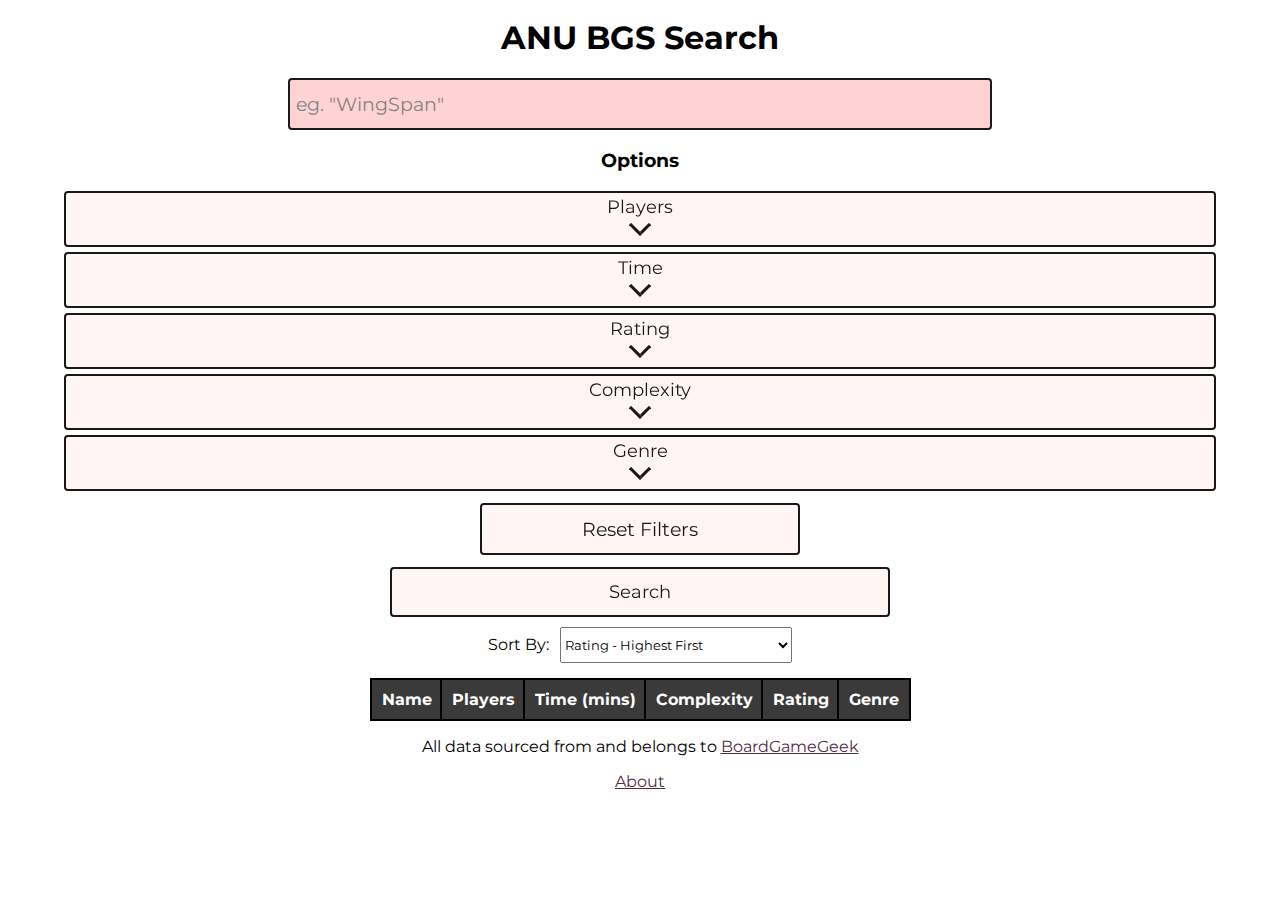
<file: Index.html>
<!DOCTYPE html>
<head>
    <title>ANU BGS Search</title>
    <link rel="icon" type="image/x-icon" href="https://getqpay.com/wp-content/uploads/2018/08/cropped-QPay_prpl-32x32.png">
    <link rel="stylesheet" href="styles.css">
    <link rel="preconnect" href="https://fonts.googleapis.com">
    <link rel="preconnect" href="https://fonts.gstatic.com" crossorigin>
    <link href="https://fonts.googleapis.com/css2?family=Montserrat:wght@500&display=swap" rel="stylesheet">
    <meta name="viewport" content="width=divice-width, initial-scale=1.0">
    <meta name="keywords" content="ANU BGS, ANU Board Games, ANU Board Games Society, ANU Board Games Search, ANU BGS Search, ANU Board Games Society Search">
    <meta name="description" content="Search ANU Board Games Society's collection of games. Filtering options for Player Count, Time, Ratings, Game Complexity and Genre">
    <meta name="author" content="ANU BGS">
</head>

<body onload="pageLoad()"> 
    <h1>ANU BGS Search</h1>
    <input type="text" id="BGname" alt = "Search Feild" placeholder="eg. &quot;WingSpan&quot;" autofocus class="searchBar" style="max-width: none;">
    <h3 style="text-align: center;">Options</h3>
    <div>
        <div class="experiment tabable" id="playExperiment" tabindex="0">
            <p class="eLabel">Players</p>
            <img class="chevron" src="ExpandIcon.svg" width="16px" height="16px">
        </div>
        <div class="insides" id="playerAccordian">
            <div class="fGrid">
                <label for="noPlayers" id="noPlayersLabel">Number of Players</label>
                <div id="noPlayersDiv">
                    <input type="number" class="tabable" tabindex = "-1" min="1" max="24" id="noPlayers" name = "noPlayers" autocomplete="off">
                </div>
                <label for ="minPlayers" class="prange" style="display: none;">Min Players</label>
                <div class="prange" style="display: none;">
                    <input type="number" class="tabable" tabindex = "-1" min="1" max="24" step="1" id ="minPlayers" name = "minPlayers" alt="Minimum Number of Players" autocomplete="off">
                </div>
                <label for ="maxPlayers" class="prange" style="display: none;">Max Players</label>
                <div class="prange" style="display: none;">
                    <input type="number"  class="tabable" tabindex = "-1" min="1" max="24" step="1" id ="maxPlayers" name = "maxPlayers" alt="Maximum Number of Players" autocomplete="off">
                </div>
                <label for="isPRange">Use Range</label>
                <div>
                    <input type="checkbox" class="tabable" tabindex = "-1" id="isPRange" name="isPRange" onchange="UsePlayerRangeUpdate()" autocomplete="off">
                </div>
                <label for="UsePollResults">Use People's Choice for Player Count</label>
                <div>
                    <input type="checkbox" class="tabable" tabindex = "-1" id="UsePollResults" name="UsePollResults" onchange="usePC()" autocomplete="off">
                </div>
            </div>
            <div class="experiment tabable pc" style="display:none; width: 80%;" id="PC" tabindex="-1">
                <p class="eLabel">People's Choice Details</p>
                <img class="chevron" src="ExpandIcon.svg" width="16px" height="16px">
            </div>
            <div class="insides pc" style="display:none;">
                <div class="helpbox" style="margin-top: 5px">
                    <div class="ttLabel tabable" tabindex = "-1">
                        What does this mean?
                    </div>
                    <div class="helpboxtext">
                        Users of BGG are asked to rate how fun it is to play a game with a certain number of people.<br>
                        They are classified as "Good", "Okay" or "Bad".
                    </div>
                </div><br>
                <div class="fGrid">
                    <label for="pcGood" id="pcGoodLabel">Min "Good" Percentage</label>
                    <div>
                        <input type="range" class= "tabable" tabindex = "-1" min="0" max="1" step="0.01" value="0.5" id="pcGood" onchange="pcGoodUpdate()" autocomplete="off">
                        <div class="helpbox">
                            <div class="ttLabel tabable" tabindex="-1">
                                ?
                            </div>
                            <div class="helpboxtext">
                                A game will only show up in the search results if at least this percentage of people rated it "Good" for selected player range
                            </div>
                        </div>
                    </div>
                    <label for="pcOkay" id="pcOkayLabel">Min "Good"/"Okay" Percentage</label>
                    <div>
                        <input type="range" class="tabable" tabindex = "-1" min="0" max="1" step="0.01" value="0.8" id="pcOkay" onchange="pcOkayUpdate()" autocomplete="off">
                        <div class="helpbox" style="display: inline-block;">
                            <div class="ttLabel tabable" tabindex="-1">
                                ?
                            </div>
                            <span class="helpboxtext">
                                A game will only show up in the search results if at least this percentage of people rated it either "Good" or "Okay" for selected player range
                            </span>
                        </div>
                    </div>
                    <label for="minPCVotes" id="minPCVotesLabelDiv">Min Number of Votes</label>
                    <div>
                        <input type="number" class="tabable" tabindex = "-1" id="minPCVotes" value="20" min="0" step="5" autocomplete="off">
                    </div>
                    <label for="manufacturerData">Use Producer Data in Case of Insufficient Votes</label>
                    <div>
                        <input type="checkbox" class="tabable" tabindex = "-1" id="manufacturerData" autocomplete="off">
                    </div>
                </div>
            </div>
        </div>
    </div>
    <div>
        <div class="experiment tabable" tabindex="0">
            <p class="eLabel">Time</p>
            <img class="chevron" src="ExpandIcon.svg" width="16px" height="16px">
        </div>
        <div class="insides">
            <div style="margin-top: 10px;">Measured in Minutes</div>
            <div class="fGrid">
                <label for="minPlayTime">Min Play Time</label>
                <div>
                    <input type = "number" class="tabable" tabindex="-1" min ="0" value = "0" step="5" max="10140" autocomplete="off" id="minPlayTime" name="minPlayTime">
                </div>
                <label for="maxPlayTime" id="maxPlayTimeLabel">Max Play Time</label>
                <div>
                    <input type = "number" min ="5" class="tabable" tabindex="-1" value = "120" step="5"max="10140" autocomplete="off" id="maxPlayTime" name="maxPlayTime">
                </div>
                <label for="useMax">No Max Time</label>
                <div>
                    <input type = "checkbox" id="useMax" class="tabable" tabindex="-1" name="useMax" checked autocomplete="off" onchange="useMaxUpdate()">
                </div>
            </div>
        </div>
    </div>
    <div>
        <div class="experiment tabable" tabindex="0">
            <p class="eLabel">Rating</p>
            <img class="chevron" src="ExpandIcon.svg" width="16px" height="16px">
        </div>
        <div class="insides">
            <div class="fGrid">
                <label for="minRating" id="minRatingLabel">Min Rating</label>
                <div>
                    <input type="range" class="tabable" tabindex="-1" min="1" max="10" step="0.05" value="1" name="minRating" id="minRating" autocomplete="off">
                </div>
                <label for="maxRating" id="maxRatingLabel">Max Rating</label>
                <div>
                    <input type="range"class="tabable" tabindex="-1" min="1" max="10" step="0.05" value="10" name="maxRating" id="maxRating" autocomplete="off">
                </div>
            </div>
        </div>
    </div>
    <div>
        <div class="experiment tabable" tabindex="0">
            <p class="eLabel">Complexity</p>
            <img class="chevron" src="ExpandIcon.svg" width="16px" height="16px">
        </div>
        <div class="insides">
            <div class="helpbox" style="display: inline-block; margin-top: 15px;">
                <div class="ttLabel tabable" tabindex="-1">
                    What Does this Mean?
                </div>
                <span class="helpboxtext" id="1k2">
                    Users of BGG are asked to rate the complexity (ease of understanding) from 1 to 5.<br>
                    1 is the simplest and 5 is most complex<br>
                </span>
            </div><br>
            <div class="fGrid">
                <label for="minComplexity" id="minComplexityLabel">Min Complexity</label>
                <div>
                    <input type="range" class="tabable" tabindex="-1" max="5" min="1" step="0.01" value="1" autocomplete="off" id="minComplexity" name="minComplexity">
                </div>
                <label for="maxComplexity" id ="maxComplexityLabel">Max Complexity</label>
                <div>
                    <input type="range" class="tabable" tabindex="-1" max="5" min="1" step="0.01" value="5" autocomplete="off" id="maxComplexity" name="maxComplexity">
                </div>
                <label for="minComplexityVotes">Min Votes</label>
                <div>
                    <input type="number" class="tabable" tabindex="-1" min="0" value ="20" step="5" autocomplete="off" id="minComplexityVotes" name="minComplexityVotes" onchange="forceNonZero()">
                </div>
            </div>

        </div>
    </div>
    <div>
        <div class="experiment tabable" tabindex="0">
            <p class="eLabel">Genre</p>
            <img class="chevron" src="ExpandIcon.svg" width="16px" height="16px">
        </div>
        <div class="insides">
            <div class="fGrid">
                <!--Party-->
                <label for="gP">Party</label>
                <div>
                    <input type="checkbox" class ="tabable" tabindex="-1" autocomplete="off" checked id="gP" name="gP" onchange="updateGenreCheckBoxes()">
                    <div class="helpbox" style="display: inline-block;">
                        <div class="ttLabel tabable" tabindex="-1">
                            ?
                        </div>
                        <span class="helpboxtext">
                            Lots of Player interaction, typically suitable for larger groups, few rules.<br>
                            eg. Warewolf
                        </span>
                    </div>
                </div>
                <!--Strategy-->
                <label for="gS">Strategy</label>
                <div>
                    <input type="checkbox" class ="tabable" tabindex="-1" autocomplete="off" checked id="gS" name="gS" onchange="updateGenreCheckBoxes()">
                    <div class="helpbox" style="display: inline-block;">
                        <div class="ttLabel tabable" tabindex="-1">
                            ?
                        </div>
                        <span class="helpboxtext">
                            Choices have significant effect on the outcome, planning is nessesary to win<br>
                            eg. Catan
                        </span>
                    </div>
                </div>
                <!--Abstract Strategy-->
                <label for="gAS">Abstract Strategy</label>
                <div>
                    <input type="checkbox" class ="tabable" tabindex="-1" autocomplete="off" checked id="gAS" name="gAS" onchange="updateGenreCheckBoxes()">
                    <div class="helpbox" style="display: inline-block;">
                        <div class="ttLabel tabable" tabindex="-1">
                            ?
                        </div>
                        <span class="helpboxtext">
                            No luck or hidden information involved (mostly)<br>
                            eg. Chess
                        </span>
                    </div>
                </div>
                <!--Thematic-->
                <label for="gT">Thematic</label>
                <div>
                    <input type="checkbox" class ="tabable" tabindex="-1" autocomplete="off" checked id="gT" name="gT" onchange="updateGenreCheckBoxes()">
                    <div class="helpbox" style="display: inline-block;">
                        <div class="ttLabel tabable" tabindex="-1">
                            ?
                        </div>
                        <span class="helpboxtext">
                            Emphasis on story, setting, character or Theme<br>
                            eg. Mysterium
                        </span>
                    </div>
                </div>
                <!--Family-->
                <label for="gF">Family</label>
                <div>
                    <input type="checkbox" class ="tabable" tabindex="-1" autocomplete="off" checked id="gF" name="gF" onchange="updateGenreCheckBoxes()">
                    <div class="helpbox" style="display: inline-block;">
                        <div class="ttLabel tabable" tabindex="-1">
                            ?
                        </div>
                        <span class="helpboxtext">
                            Suitable for both kids and adults<br>
                            eg. Carcassone
                        </span>
                    </div>
                </div>
                <!--Childrens-->
                <label for="gKids">Children</label>
                <div>
                    <input type="checkbox" class ="tabable" tabindex="-1" autocomplete="off" checked id="gKids" name="gKids" onchange="updateGenreCheckBoxes()">
                    <div class="helpbox" style="display: inline-block;">
                        <div class="ttLabel tabable" tabindex="-1">
                            ?
                        </div>
                        <span class="helpboxtext">
                            For children<br>
                            eg. Connect Four
                        </span>
                    </div>
                </div>
                <!--Customisable-->
                <label for="gC">Customisable</label>
                <div>
                    <input type="checkbox" class ="tabable" tabindex="-1" autocomplete="off" checked id="gC" name="gC" onchange="updateGenreCheckBoxes()">
                    <div class="helpbox" style="display: inline-block;">
                        <div class="ttLabel tabable" tabindex="-1">
                            ?
                        </div>
                        <span class="helpboxtext">
                            Build your own Deck, Fleet, Army ect.<br>
                            eg. Magic: The Gathering
                        </span>
                    </div>
                </div>
                <!--Wargames-->
                <label for="gW">Wargames</label>
                <div>
                    <input type="checkbox" class ="tabable" tabindex="-1" autocomplete="off" checked id="gW" name="gW" onchange="updateGenreCheckBoxes()">
                    <div class="helpbox" style="display: inline-block;">
                        <div class="ttLabel tabable" tabindex="-1">
                            ?
                        </div>
                        <span class="helpboxtext">
                            Games that aim to simulate warfare, often involving minatures<br>
                            eg. Risk
                        </span>
                    </div>
                </div>
            </div>
            <div style="text-align: center">
                <div class="allOfAbove">
                    <!---All of the Above-->
                    <label for="gAll">All of the Above</label>
                    <input type="checkbox" class ="tabable" tabindex="-1" autocomplete="off" checked id="gAll" name="gAll" onchange="updateAllofAbove()">
                </div>
            </div>
        </div>
    </div>
    <button alt="Reset All Filters" onclick="resetFilters()" id="reset">Reset Filters</button>
    <button type = "button" alt="Search Button" id="Search" onclick="search()">Search</button>
    <div style="text-align: center; margin-top: 10px;">
        <label for="sortBy">Sort By: </label>
        <select name="sortBy" id = "sortBy">
            <option value = "RatingHF">Rating - Highest First</option>
            <option value = "RatingLF">Rating - Lowest First</option>
            <option value = "TimeHF">Time - Longest First</option>
            <option value = "TimeLF">Time - Shortest First</option>
            <option value = "ComplexLF">Complexity - Simplest First</option>
            <option value = "ComplexHF">Complexity - Most Complex First</option>
            <option value = "Relevance">Most Relevent</option>
            <option value = "Random">Random</option>
        </select>
    </div>
    <div id="resultsWrap" role="region">
        <table id="Results">
            <tr id="ResultsHead">
                <th>Name</th>
                <th>Players</th>
                <th>Time (mins)</th>
                <th>Complexity</th>
                <th>Rating</th>
                <th>Genre</th>
            </tr>
        </table>
    </div>
    <div id="noResults" style="display: none; text-align: center;">
        <h2>Your search did not match any borad games</h2>
        <p>Try broadening your search criteria</p>
    </div>
    <div style="text-align: center;">
        <p>All data sourced from and belongs to <a href="https://boardgamegeek.com/">BoardGameGeek</a></p>
        <a href="About.html">About</a>
    </div>

    <script>
        const data = [];
        async function showAll(){
            const requestURL = "http://localhost:8000/BGdata.json";
            const request = new Request(requestURL);

            const response = await fetch(request);
            const tData = await response.json();

            for (var i = 0; i < tData.length; i ++){
                data.push(tData[i]);
            }
            search()
        }

        function alterTabable(element,capable){
            if (element.classList.contains("tabable")){
                element.tabIndex = capable ? "0" : "-1";
            }
            if (!element.classList.contains("insides") || element.classList.contains("open")){
                for (var i = 0; i < element.children.length; i++){
                    alterTabable(element.children[i],capable)
                }
            }
        }

        function extendDropDown(element){
            element.classList.toggle("open");
            const opening = element.classList.contains("open");
            let children = element.parentElement.children;
            for (var j = 0; j <children.length; j++){
                if (children[j].classList.contains("insides")){

                    if (!opening && (!children[j].classList.contains("experiment") || children[j].parentElement.classList.contains("experiment"))){
                        alterTabable(children[j],opening)
                    }

                    if (!children[j].parentElement.classList.contains("insides")){
                        children[j].classList.add("trans")
                    }

                    if (opening){
                        children[j].classList.add("open")
                        children[j].style.maxHeight = children[j].scrollHeight +"px";
                    } else {
                        children[j].style.overflow = "hidden"
                        children[j].classList.remove("open")
                    }

                    if (element.parentElement.classList.contains("insides")){
                        if (opening) {
                            element.parentElement.style.maxHeight = element.parentElement.scrollHeight +"px";
                        } else {
                            children[j].classList.add("trans")
                            children[j].style.maxHeight = "0px"
                            children[j].addEventListener("transitionend", removeTrans)
                        }
                    }else{
                        children[j].classList.add("trans")
                        if (!opening){
                            children[j].style.maxHeight = "0px"
                        }
                    }
                }
                if (opening){
                    alterTabable(children[j],opening)
                }
            }
        }

        function removeTrans(){
            this.classList.remove("trans")
            this.parentElement.style.maxHeight = this.parentElement.scrollHeight + "px";
        }

        function updateLabels(root){
            document.getElementById("min"+root+"Label").innerHTML = "Min " + root + " " +  neatenNumber(Number(document.getElementById("min"+root).value),2)
            document.getElementById("max"+root+"Label").innerHTML = "Max " + root + " " + neatenNumber(Number(document.getElementById("max"+root).value),2)
        }

        function pageLoad(){
            window.alert("This page conatins links to BoardGameGeek.com which requires users to be over 16 years of age at time of publication, see https://boardgamegeek.com/terms for more details and up-to-date information")
            updateLabels("Rating")
            updateLabels("Complexity")
            useMaxUpdate()
            pcLabels()
            showAll()


            const minRoots = ["Players", "Complexity", "PlayTime", "Rating"]
            for (var i = 0; i <minRoots.length; i ++){
                const root = minRoots[i];
                const minName = "min"+root;
                const maxName = "max"+root;
                const isRange = document.getElementById(maxName).type == "range";
                const minDifference = minRoots[i] == "Players" ? 0 : Number(document.getElementById(minName).step)
                document.getElementById(minName).addEventListener("change", () => {
                    if (Number(document.getElementById(minName).value) >= Number(document.getElementById(maxName).value) && (root != "PlayTime" || !document.getElementById("useMax").checked)){
                        document.getElementById(maxName).value = Math.min(Number(document.getElementById(minName).value)+minDifference,Number(document.getElementById(minName).max))
                    }
                    if (isRange){
                        updateLabels(root)
                    }
                })
                document.getElementById(maxName).addEventListener("change", () => {
                    if (Number(document.getElementById(minName).value) >= Number(document.getElementById(maxName).value)){
                        document.getElementById(minName).value = Math.max(Number(document.getElementById(maxName).value)-minDifference,Number(document.getElementById(minName).min))
                    }
                    if (isRange){
                        updateLabels(root)
                    }
                })
            }

            var experiments = document.getElementsByClassName("experiment")
            for (var i =0; i < experiments.length; i++){
                experiments[i].addEventListener("click", function(e) {
                    extendDropDown(this);
                })
                experiments[i].addEventListener("keydown",function(e){
                    if (e.key == " " || e.key =="Enter"){
                        extendDropDown(this);
                    }
                })
            }

            let toltips= document.getElementsByClassName("helpbox")
            for (var i =0;i<toltips.length;i++){
                const temptt = toltips[i]
                toltips[i].addEventListener("mousemove", (e) => {
                    for(var j =0; j< temptt.children.length; j++){
                        if (temptt.children[j].classList.contains("helpboxtext") && !temptt.children[j].classList.contains("tabF")){
                            temptt.children[j].style.top = (e.clientY-temptt.children[j].clientHeight-15)+"px"
                            temptt.children[j].style.left = (e.clientX-temptt.children[j].clientWidth/2)+"px"
                        }
                    }
                    
                })

                for (var n = 0; n < toltips[i].children.length; n ++){
                    if (toltips[i].children[n].classList.contains("ttLabel")){
                        toltips[i].children[n].addEventListener("mouseenter", () =>{
                            for (var j = 0; j <temptt.children.length; j++){
                                if (temptt.children[j].classList.contains("helpboxtext") && !temptt.children[j].classList.contains("tabF")){
                                    temptt.children[j].classList.add("show")
                                    temptt.children[j].classList.add("mouseF")
                                }
                            }
                        })
                        toltips[i].children[n].addEventListener("mouseleave", () =>{
                            for (var j = 0; j <temptt.children.length; j++){
                                if (temptt.children[j].classList.contains("helpboxtext") && temptt.children[j].classList.contains("mouseF")){
                                    temptt.children[j].classList.remove("show")
                                    temptt.children[j].classList.remove("mouseF")
                                }
                            }
                        })
                        toltips[i].children[n].addEventListener("blur", () =>{
                            for (var j = 0; j <temptt.children.length; j++){
                                if (temptt.children[j].classList.contains("helpboxtext") && temptt.children[j].classList.contains("tabF")){
                                    temptt.children[j].classList.remove("show")
                                    temptt.children[j].classList.remove("tabF")
                                }
                            }
                        })
                        const temptttext = toltips[i].children[n]
                        toltips[i].children[n].addEventListener("focus", () =>{
                            let bb = temptttext.getBoundingClientRect()
                            for (var j = 0; j <temptt.children.length; j++){
                                if (temptt.children[j].classList.contains("helpboxtext") && !temptt.children[j].classList.contains("mouseF")){
                                    temptt.children[j].classList.add("show")
                                    temptt.children[j].classList.add("tabF")
                                    temptt.children[j].style.top = (bb.y+bb.height/2-15-temptt.children[j].clientHeight)+"px"
                                    temptt.children[j].style.left = (bb.x+bb.width/2-temptt.children[j].clientWidth/2)+"px"
                                }
                            }
                        })
                    }
                }
                
                
            }
            /*window.addEventListener("scroll", (event) => {
                document.getElementById("ResultsHead").style.transform = "translateY("+Math.max(-(document.getElementById("Results").getBoundingClientRect().y),0)+"px)"
            })*/

            //Make nested list
            var nodes = document.getElementsByClassName("nodeItem")

            for (var i = 0; i <nodes.length; i ++){
                nodes[i].addEventListener("click", function(e){
                    dropdown(this);
                })
                nodes[i].addEventListener("keydown", function(e){
                    if (e.key == " "){
                        dropdown(this)
                    }
                });
            }
        }

        function displayBG(bg){
            var result = "<tr>";
            // Name
            result += "<td class=\"nameC\"><a href=\"" + bg.url + "\" tabindex=\"1\">"+ bg.title+"</a></td>";
            // Players
            if (bg.minPC == bg.maxPC){
                result += "<td class=\"playersC\">" + bg.minPC + "</td>";
            }else {
                result += "<td class=\"playersC\">" + bg.minPC + " - " + bg.maxPC + "</td>";
            }
            // Time
            if (bg.minTime == bg.maxTime){
                result += "<td class=\"timeC\">" + bg.minTime + "</td>";
            }else{
                result += "<td class=\"timeC\">" + bg.minTime + " - " + bg.maxTime + "</td>";
            }
            // Complexity
            if (bg.nWeights < Number(document.getElementById("minComplexityVotes").value)){
                result += "<td class=\"na\">n.a.</td>";
            } else {
                result += "<td class=\"complexityC\">"+neatenNumber(bg.complexity,2)+"</td>"
            }
            // Rating
            if (bg.rating < 0){
                result += "<td class=\"na\">n.a.</td>";
            } else {
                result += "<td class=\"ratingC\">"+neatenNumber(bg.rating,2)+"</td>"
            }
            // Genre
            if (bg.genre.length == 0){
                result +="<td class=\"noGenre\">n.a.</td>"
            } else {
                result += "<td class=\"noGenre\">"
                for (var i = 0; i < bg.genre.length; i++){
                    result += bg.genre[i] + ((i == bg.genre.length-1)? "" : ", ");
                }
                result += "</td>"
            }
            document.getElementById("Results").innerHTML += result + "</tr>";
        }


        function search(){
            // Read search parameters
            const name = document.getElementById("BGname").value.toUpperCase();

            let playerFilter = false;
            const mPC = !document.getElementById("UsePollResults").checked;
            let maxP = -1;
            let minP = -1;
            if (document.getElementById("isPRange").checked && document.getElementById("maxPlayers").value!= 0){
                playerFilter = true;
                minP = Number(document.getElementById("minPlayers").value);
                maxP = Number(document.getElementById("maxPlayers").value);
            } else if (document.getElementById("noPlayers").value != ""){
                playerFilter = true;
                minP = Number(document.getElementById("noPlayers").value);
                maxP = minP;
            }
            
            let minVotes = Number(document.getElementById("minPCVotes").value);
            let minGood = Number(document.getElementById("pcGood").value);
            let minOkay = Number(document.getElementById("pcOkay").value);
            let scarce = document.getElementById("manufacturerData").checked;

            // Read complexity search parameters
            let minComp = Number(document.getElementById("minComplexity").value);
            let maxComp = Number(document.getElementById("maxComplexity").value);
            let minCompVotes = Number(document.getElementById("minComplexityVotes").value);

            // Time search parameters
            let minTime = Number(document.getElementById("minPlayTime").value);
            let maxTime = Number(document.getElementById("maxPlayTime").value);
            let useMaxTime = !document.getElementById("useMax").checked;

            // Rating search parameters
            let minRating = Number(document.getElementById("minRating").value);
            let maxRating = Number(document.getElementById("maxRating").value);

            // Genre search parameters
            let genres = []
            let ids = ["gAS","gC","gT","gF","gKids","gP","gS","gW"]
            const gNames = ["Abstract Strategy", "Customizable", "Thematic", "Family", "Children", "Party", "Strategy", "Wargames"]
            for (var i = 0; i < ids.length; i ++){
                if (document.getElementById(ids[i]).checked){
                    genres.push(gNames[i])
                }
            }

            // Reset results
            document.getElementById("Results").innerHTML = 
            `<tr>
                <th>Name</th>
                <th>Players</th>
                <th>Time (mins)</th>
                <th>Complexity</th>
                <th>Rating</th>
                <th>Genre</th>
            </tr>`;

            let resultCount = 0;
            let res = [];

            // Filter BGs
            for(var i = 0; i< data.length; i++){
                    // Name
                    if (name != "" && data[i].title.toUpperCase().indexOf(name) == -1){
                        continue;
                    }


                    // Player Range Filtering
                    if (playerFilter && (mPC || (data[i].nPC < minVotes && scarce))){
                        if (!(data[i].minPC <= minP && minP <= maxP && maxP <= data[i].maxPC)){
                            continue;
                        }
                    }else if (playerFilter && data[i].nPC < minVotes){
                        continue;
                    } else if (playerFilter){
                        let trigger = true;
                        let encountered = 0;
                        let aboveGood = 0;
                        let aboveOkay = 0;
                        let cutoff = 0;
                        for (var j = 0; j < data[i].recommendedPC.length; j++){
                            if (trigger && minP <= data[i].recommendedPC[j].count && data[i].recommendedPC[j].count<= maxP){
                                if (data[i].recommendedPC[j].andAbove){
                                    if (data[i].recommendedPC[j].count != maxP){
                                        encountered += maxP-data[i].recommendedPC[j].count;
                                        if (minGood > data[i].recommendedPC[j].good || minOkay > data[i].recommendedPC[j].okay){
                                            trigger=false;
                                        }
                                    }
                                }else{
                                    encountered ++;
                                    if (minGood > data[i].recommendedPC[j].good || minOkay > data[i].recommendedPC[j].okay){
                                        trigger=false;
                                    }
                                }
                            }

                            if (data[i].recommendedPC[j].andAbove){
                                aboveGood = data[i].recommendedPC[j].good;
                                aboveOkay = data[i].recommendedPC[j].okay;
                                cutoff = data[i].recommendedPC[j].count;
                            }
                        }
                        if (minP > cutoff && aboveGood > minGood && aboveOkay > minOkay){
                            encountered = (maxP-minP+1);
                        }
                        if (!trigger || encountered < (maxP-minP+1)){
                            continue;
                        }
                    }

                    // Complexity Filtering
                    if ((data[i].complexity < minComp || data[i].complexity > maxComp || data[i].nWeights < minCompVotes) && (minComp != 1 || maxComp != 5)){
                        continue;
                    }

                    // Time Filtering
                    if (data[i].minTime < minTime || (useMaxTime && data[i].maxTime > maxTime)){
                        continue;
                    }

                    // Rating Filtering
                    if ((minRating > data[i].rating || maxRating < data[i].rating) && (minRating != 1 || maxRating != 10)){
                        continue;
                    }

                    // Genre Filtering
                    if (!document.getElementById("gAll").checked){
                        if (genres.find(isIn,data[i].genre) == undefined){
                            continue;
                        }
                    }

                    res.push(data[i]);
                    resultCount ++;
            }

            //Sorting BGs
            if (document.getElementById("sortBy").value == "Relevance" && document.getElementById("BGname").value == ""){
                document.getElementById("sortBy").value = "RatingHF"
            }

            const sortCriteria = document.getElementById("sortBy").value;
            if (sortCriteria == "RatingHF" || sortCriteria == "RatingLF"){
                res.sort((a,b) => {
                    let flip = sortCriteria == "RatingLF" ? 1 : -1;
                    if (a.rating-b.rating == 0){
                        if (a.title < b.title){
                            return -1;
                        } else {
                            return 1;
                        }
                    } else {
                        return flip*(a.rating-b.rating)
                    }
                });
            } else if (sortCriteria == "TimeHF" || sortCriteria == "TimeLF"){
                res.sort((a,b) => {
                    let flip = sortCriteria == "TimeLF" ? 1 : -1;
                    const aTime = a.maxTime + a.minTime;
                    const bTime = b.maxTime + b.minTime;
                    if (aTime-bTime == 0){
                        if (a.title < b.title){
                            return -1;
                        } else {
                            return 1;
                        }
                    } else {
                        return flip*(aTime-bTime);
                    }
                });
            } else if (sortCriteria == "ComplexLF" || sortCriteria == "ComplexHF"){
                res.sort((a,b) => {
                    let flip = sortCriteria == "ComplexLF" ? 1 : -1;
                    if (a.nWeights < minCompVotes && b.nWeights >= minCompVotes){
                        return 1;
                    } else if (b.nWeights < minCompVotes && a.nWeights >= minCompVotes){
                        return -1;
                    }
                    if (a.complexity == 0 || b.complexity == 0){
                        return b.complexity-a.complexity
                    }
                    if (a.complexity-b.complexity == 0){
                        if (a.title < b.title){
                            return -1;
                        } else {
                            return 1;
                        }
                    } else {
                        return flip*(a.complexity-b.complexity)
                    }
                });
            } else if (sortCriteria == "Relevance"){
                res.sort((a,b) => {
                    if (name != ""){
                        const re = new RegExp(name, "gi");
                        const aIndex = a.title.search(re)
                        const bIndex = b.title.search(re)
                        if (aIndex == 0 && bIndex == 0){
                            return a.title.localeCompare(b.title)
                        } else if ( aIndex == 0 && bIndex != 0){
                            return -1;
                        } else if (bIndex == 0 && aIndex != 0){
                            return 1;
                        }

                        
                        const aEdges = edgeAdjacency(a.title,re);
                        const bEdges = edgeAdjacency(b.title,re);

                        if (aEdges[1] != bEdges[1]){
                            return bEdges[1]-aEdges[1];
                        }else if (aEdges[2] != bEdges[2]){
                            return bEdges[2]-aEdges[2];
                        }else if (aEdges[0] != bEdges[0]){
                            return bEdges[0]-aEdges[0];
                        } else if (aIndex != bIndex){
                            return aIndex-bIndex;
                        } else {
                            return a.title.localeCompare(b.title)
                        }
                    } else {
                        return a.title.localeCompare(b.title)
                    }
                })
            } else if (sortCriteria == "Random"){
                var temq = [];
                while (res.length > 0){
                    const n = Math.floor(Math.random()*res.length);
                    const temp = res[n];
                    res[n] = res[0];
                    res[0] = temp;
                    temq.push(res.shift())
                }
                res = temq;
            }

            for (var i = 0; i < res.length; i ++){
                displayBG(res[i]);
            }
            console.log(resultCount)
            if (resultCount == 0){
                document.getElementById("resultsWrap").style.display = "none";
                document.getElementById("noResults").style.display = "inline";
            }else {
                document.getElementById("noResults").style.display = "none";
                document.getElementById("resultsWrap").style.display = "";
            }
        }

        function isIn(value){
            return !(this.find(isEqual,value)==undefined);
        }
        function isEqual(value){
            return (this==value);
        }

        function edgeAdjacency(str, reg){
            result = [0,0,0]
            const matches = str.matchAll(reg);
            for (const match of matches){
                result[0] ++;
                if (match.index != 0){
                    if (str[match.index-1] == " " || str[match.index-1] == "-" || str[match.index-1] == ":"){
                        result[1] ++;
                    }
                }
                if (match.index + match[0].length < str.length){
                    if (str[match.index + match[0].length] == " " || str[match.index + match[0].length] == "-" || str[match.index + match[0].length] == ":"){
                        result[2] ++;
                    }
                }else if (match.index + match[0].length == str.length){
                    result[2] ++;
                }
            }
            return result
        }

        //=====================================================================
        //===============================   GUI   =============================
        //=====================================================================

        function resetFilters(){
            if (confirm("Reset All Search Filters?")){
                document.getElementById("BGname").value="";
                document.getElementById("noPlayers").value="";
                document.getElementById("minPlayers").value="";
                document.getElementById("maxPlayers").value="";
                document.getElementById("UsePollResults").checked=false;
                document.getElementById("pcGood").value = "0.5";
                document.getElementById("pcOkay").value = "0.75";
                document.getElementById("minPCVotes").value = "20";
                document.getElementById("manufacturerData").checked=true;
                document.getElementById("minComplexity").value=document.getElementById("minComplexity").min;
                document.getElementById("maxComplexity").value=document.getElementById("maxComplexity").max;
                document.getElementById("minComplexityVotes").value = "20";
                document.getElementById("minPlayTime").value="0";
                document.getElementById("maxPlayTime").value="";
                document.getElementById("useMax").checked=true;
                document.getElementById("minRating").value=document.getElementById("minRating").min;
                document.getElementById("maxRating").value=document.getElementById("maxRating").max

                updateLabels("Rating")
                updateLabels("Complexity")
                useMaxUpdate()
                usePC();

                let acc = document.getElementsByClassName("insides");
                for (var i = 0; i <acc.length; i ++){
                    acc[i].classList.remove("open")
                    acc[i].classList.remove("trans")
                    acc[i].style.maxHeight = "0px"
                }

                let xp = document.getElementsByClassName("experiment")
                for (var i = 0; i <xp.length; i ++){
                    xp[i].classList.remove("open")
                }

                document.getElementById("PC").style.display="none";

                const ids = ["gP","gS","gAS","gT","gF","gKids","gC","gW"]
                for (var i = 0; i < ids.length; i ++){
                    document.getElementById(ids[i]).checked = true;
                }
                document.getElementById("gAll").checked = true;
            }
        }


        // Takes number and number of decimal places (dp) and returns number formatted with trailing zeros
        function neatenNumber(number,dp){
            result = number.toString();
            dpos = result.search(/[^0-9]/);
            if (dpos == -1){
                result = result + "." + "0".repeat(dp)
            } else if (result.length-dpos <= dp){
                result = result + "0".repeat(Math.max(0,dp-(result.length-dpos)+1))
            } else {
                result = result.substr(0,dp+dpos+1);
            }
            return result
        }

        //================================================GUI Players=============================
        
        function UsePlayerRangeUpdate(){
            isChecked = document.getElementById("isPRange").checked;
            rSelectors = document.getElementsByClassName("prange");
            // Toggles visibility of "Min Playres" and "Max Players" feilds and labels
            for (var i = 0; i < rSelectors.length; i ++){
                rSelectors[i].style.display = isChecked ? "block":"none";
            }
            //Toggles visibility of "Number of players" Feild
            document.getElementById("noPlayersDiv").style.display = isChecked ? "none":"block";
            document.getElementById("noPlayersLabel").style.display = isChecked ? "none":"block";

            // Gives "Min Players" and "Max Players" feilds same value as selected in "Number of players" feild
            if(isChecked && document.getElementById("noPlayers").value.length != 0){
                document.getElementById("minPlayers").value = document.getElementById("noPlayers").value;
                document.getElementById("maxPlayers").value = document.getElementById("noPlayers").value;
            // Gives "Number of players" feild average of min and max options
            }else if (!isChecked && (document.getElementById("minPlayers").value.length != 0 || document.getElementById("maxPlayers").value.length != 0)){
                var min = document.getElementById("minPlayers").value == "" ? Number(document.getElementById("maxPlayers").value) : Number(document.getElementById("minPlayers").value);
                var max = document.getElementById("maxPlayers").value == "" ? Number(document.getElementById("minPlayers").value) : Number(document.getElementById("maxPlayers").value);
                var result = Math.round((max+min)/2)
                document.getElementById("minPlayers").value = result
                document.getElementById("maxPlayers").value = result
                document.getElementById("noPlayers").value = result
            }

            document.getElementById("playerAccordian").classList.remove("trans")
            console.log(document.getElementById("playerAccordian").classList)
            document.getElementById("playerAccordian").style.maxHeight = document.getElementById("playerAccordian").scrollHeight+"px"
        }

        //===================================GUI Peoples Choice=========================

        //Called when "Use People's Choice for Player Count" changed
        //Shows drop down menu with details
        function usePC(){
            let remove = document.getElementsByClassName("pc");
            document.getElementById("playerAccordian").classList.add("trans")
            if (document.getElementById("UsePollResults").checked){
                for (var i = 0; i < remove.length; i++){
                    remove[i].style.display = "";
                }
                document.getElementById("playerAccordian").style.maxHeight = document.getElementById("playerAccordian").scrollHeight + "px"
            } else {
                for (var i = 0; i < remove.length; i++){
                    remove[i].style.display = "none";
                }
                const tempMH = document.getElementById("playerAccordian").scrollHeight + "px"
                for (var i = 0; i < remove.length; i++){
                    remove[i].style.display = "";
                }
                document.getElementById("playerAccordian").style.maxHeight = tempMH;
                document.getElementById("playerAccordian").addEventListener("transitionend",removePC)
            }
        }

        function removePC(){
            if (!document.getElementById("UsePollResults").checked){
                let toBeRemoved = document.getElementsByClassName("pc");
                for (var i = 0; i < toBeRemoved.length; i++){
                    toBeRemoved[i].style.display = "none";
                }
            }
        }

        function pcGoodUpdate(){
            if (Number(document.getElementById("pcGood").value) > Number(document.getElementById("pcOkay").value)){
                document.getElementById("pcOkay").value = document.getElementById("pcGood").value;
            }
            pcLabels()
        }
        function pcOkayUpdate(){
            if (Number(document.getElementById("pcGood").value) > Number(document.getElementById("pcOkay").value)){
                document.getElementById("pcGood").value = document.getElementById("pcOkay").value;
            }
            pcLabels()
        }

        function pcLabels(){
            document.getElementById("pcGoodLabel").innerHTML = "Min \"Good\" Percentage: " + Math.round(Number(document.getElementById("pcGood").value)*100) + "%"
            document.getElementById("pcOkayLabel").innerHTML = "Min \"Good\"/\"Okay\" Percentage: " + Math.round(Number(document.getElementById("pcOkay").value)*100) + "%"
        }

        //===================================GUI Complexity=============================

        function forceNonZero(){
            if (Number(document.getElementById("minComplexityVotes").value) == 0){
                document.getElementById("minComplexityVotes").value = "1";
            }
        }
        //====================================GUI Time=============================

    
        // Called when the "No Max Time" checkbox is changed
        // Greys out Max time feild
        function useMaxUpdate(){
            document.getElementById("maxPlayTime").disabled = document.getElementById("useMax").checked;
            document.getElementById("maxPlayTimeLabel").className = document.getElementById("useMax").checked ? "disabled" : "";
            if (!document.getElementById("useMax").checked){
                if (document.getElementById("maxPlayTime").value == ""){
                    document.getElementById("maxPlayTime").value = Math.max(60,Number(document.getElementById("minPlayTime").value))
                }else if (Number(document.getElementById("minPlayTime").value) >= Number(document.getElementById("maxPlayTime").value)){
                    document.getElementById("maxPlayTime").value = Number(document.getElementById("minPlayTime").value)+5;
                }
            }
        }


        //===============================GUI Genre=============================

        function updateGenreCheckBoxes(){
            let result = true
            const ids = ["gP","gS","gAS","gT","gF","gKids","gC","gW"]
            for (var i = 0; i < ids.length; i ++){
                result = document.getElementById(ids[i]).checked && result
            }
            document.getElementById("gAll").checked = result
        }

        function updateAllofAbove(){
            const ids = ["gP","gS","gAS","gT","gF","gKids","gC","gW"]
            for (var i = 0; i < ids.length; i ++){
                document.getElementById(ids[i]).checked = document.getElementById("gAll").checked
            }
        }

        
    </script>
</body>
</file>
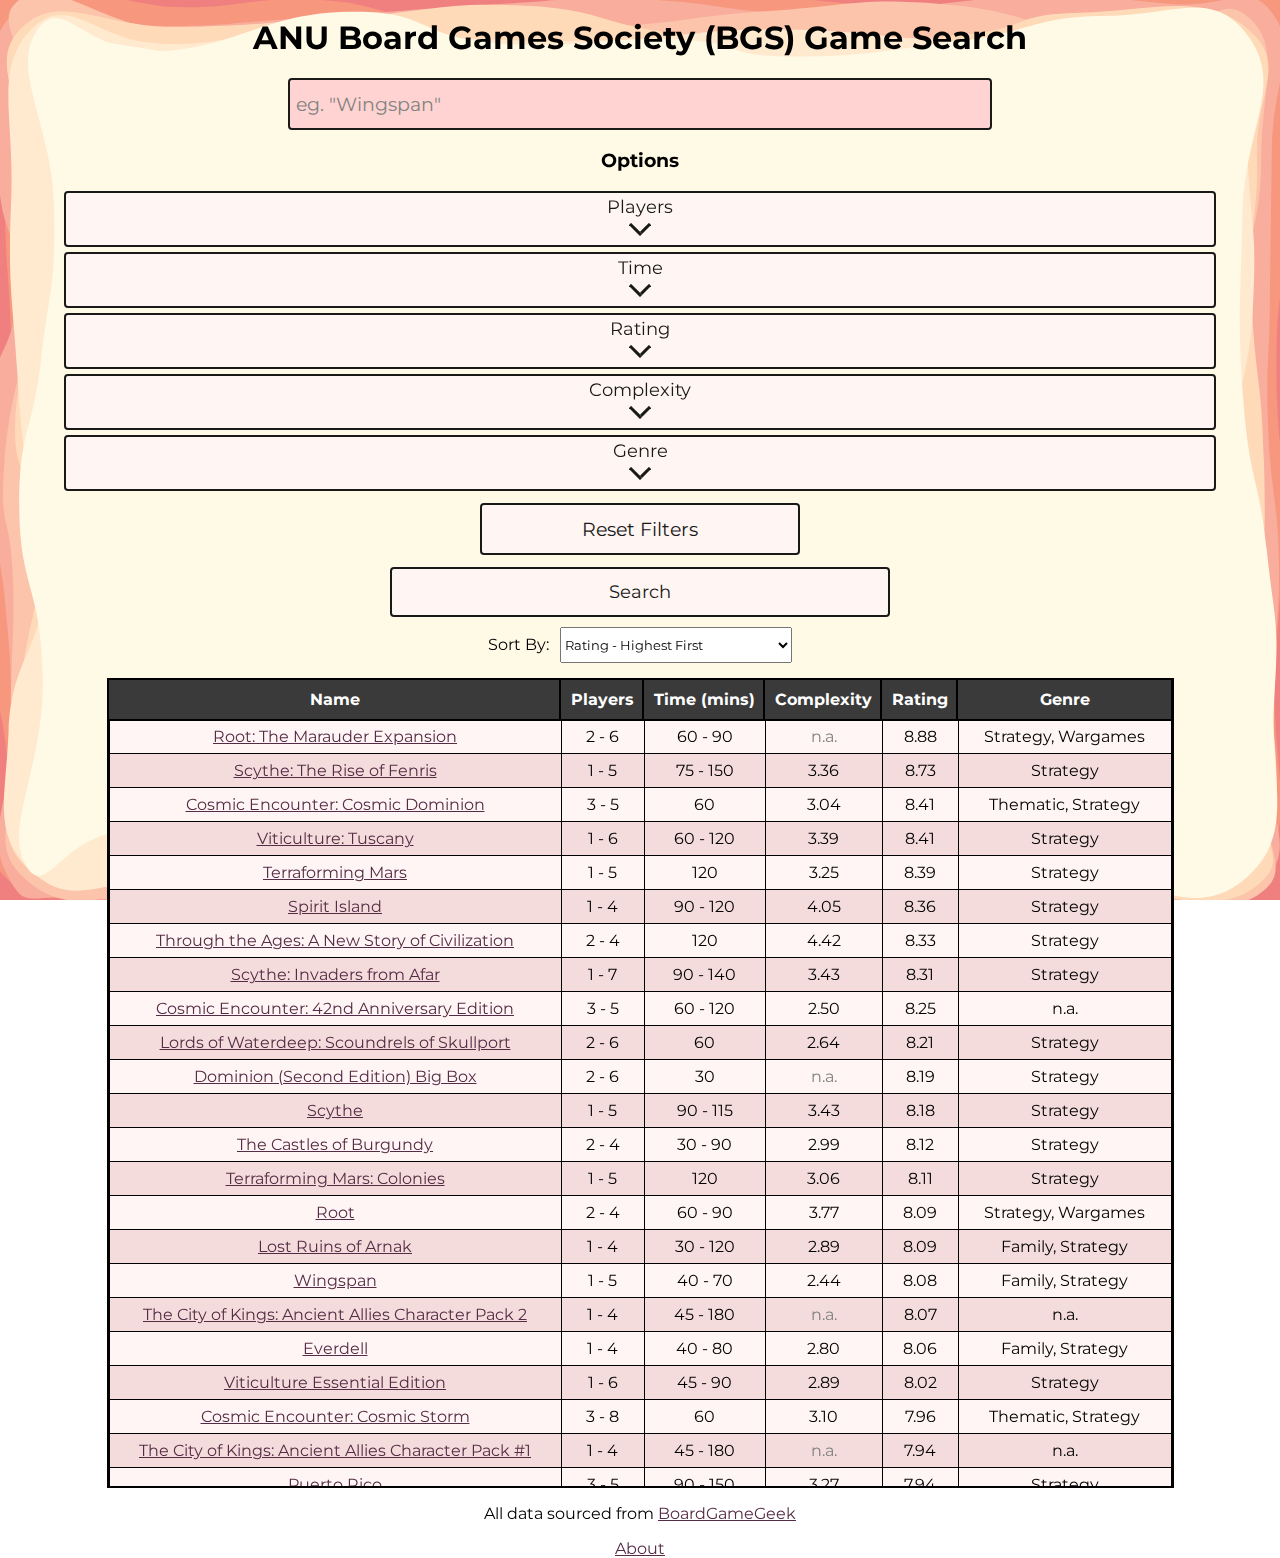
<file: index.html>
<!DOCTYPE html>
<head>
    <title>ANU Board Game Society (BGS) Game Search</title>
    <link rel="icon" type="image/x-icon" href="Icon.svg">
    <link rel="stylesheet" href="https://anubgs.github.io/ANUBGS/styles.css">
    <link rel="preconnect" href="https://fonts.googleapis.com">
    <link rel="preconnect" href="https://fonts.gstatic.com" crossorigin>
    <link href="https://fonts.googleapis.com/css2?family=Montserrat:wght@500&display=swap" rel="stylesheet">
    <meta name="viewport" content="width=divice-width, initial-scale=1.0">
    <meta name="keywords" content="ANU BGS, ANU Board Games, ANU Board Games Society, ANU Board Games Search, ANU BGS Search, ANU Board Games Society Search">
    <meta name="description" content="Search ANU Board Games Society's collection of games. Filtering options for Player Count, Time, Ratings, Game Complexity and Genre">
    <meta name="author" content="ANU BGS">
</head>

<body onload="pageLoad()"> 
    <canvas id="myCanvas" width="200" height="100" style="background-color:srgb(200,240,240)"></canvas>
    <h1>ANU Board Games Society (BGS) Game Search</h1>
    <input type="text" id="BGname" alt = "Search Field" placeholder="eg. &quot;Wingspan&quot;" autofocus class="searchBar" style="max-width: none;" onchange="setMostRelevent()">
    <h3 style="text-align: center;">Options</h3>
    <div>
        <div class="experiment tabable" id="playExperiment" tabindex="0">
            <p class="eLabel">Players</p>
            <img class="chevron" src="https://anubgs.github.io/ANUBGS/ExpandIcon.svg" width="16px" height="16px">
        </div>
        <div class="insides" id="playerAccordian">
            <div class="fGrid">
                <label for="noPlayers" id="noPlayersLabel">Number of Players</label>
                <div id="noPlayersDiv">
                    <input type="number" class="tabable" tabindex = "-1" min="1" max="24" id="noPlayers" name = "noPlayers" autocomplete="off">
                </div>
                <label for ="minPlayers" class="prange" style="display: none;">Min Players</label>
                <div class="prange" style="display: none;">
                    <input type="number" class="tabable" tabindex = "-1" min="1" max="24" step="1" id ="minPlayers" name = "minPlayers" alt="Minimum Number of Players" autocomplete="off">
                </div>
                <label for ="maxPlayers" class="prange" style="display: none;">Max Players</label>
                <div class="prange" style="display: none;">
                    <input type="number"  class="tabable" tabindex = "-1" min="1" max="24" step="1" id ="maxPlayers" name = "maxPlayers" alt="Maximum Number of Players" autocomplete="off">
                </div>
                <label for="isPRange">Use Range</label>
                <div>
                    <input type="checkbox" class="tabable" tabindex = "-1" id="isPRange" name="isPRange" onchange="UsePlayerRangeUpdate()" autocomplete="off">
                </div>
                <label for="UsePollResults">Use People's Choice for Player Count</label>
                <div>
                    <input type="checkbox" class="tabable" tabindex = "-1" id="UsePollResults" name="UsePollResults" onchange="usePC()" autocomplete="off">
                </div>
            </div>
            <div class="experiment tabable pc" style="display:none; width: 80%;" id="PC" tabindex="-1">
                <p class="eLabel">People's Choice Details</p>
                <img class="chevron" src="https://anubgs.github.io/ANUBGS/ExpandIcon.svg" width="16px" height="16px">
            </div>
            <div class="insides pc" style="display:none;">
                <div class="helpbox" style="margin-top: 5px">
                    <div class="ttLabel tabable" tabindex = "-1">
                        What Does this Mean?
                    </div>
                    <div class="helpboxtext">
                        Users of BGG are asked to rate how fun it is to play a game with a certain number of people.<br>
                        They are classified as "Good", "Okay" or "Bad".
                    </div>
                </div><br>
                <div class="fGrid">
                    <label for="pcGood" id="pcGoodLabel">Min "Good" Percentage</label>
                    <div>
                        <input type="range" class= "tabable" tabindex = "-1" min="0" max="1" step="0.01" value="0.5" id="pcGood" onchange="pcGoodUpdate()" autocomplete="off">
                        <div class="helpbox">
                            <div class="ttLabel tabable" tabindex="-1">
                                ?
                            </div>
                            <div class="helpboxtext">
                                A game will only show up in the search results if at least this percentage of people rated it "Good" for selected player range
                            </div>
                        </div>
                    </div>
                    <label for="pcOkay" id="pcOkayLabel">Min "Good"/"Okay" Percentage</label>
                    <div>
                        <input type="range" class="tabable" tabindex = "-1" min="0" max="1" step="0.01" value="0.8" id="pcOkay" onchange="pcOkayUpdate()" autocomplete="off">
                        <div class="helpbox" style="display: inline-block;">
                            <div class="ttLabel tabable" tabindex="-1">
                                ?
                            </div>
                            <span class="helpboxtext">
                                A game will only show up in the search results if at least this percentage of people rated it either "Good" or "Okay" for selected player range
                            </span>
                        </div>
                    </div>
                    <label for="minPCVotes" id="minPCVotesLabelDiv">Min Number of Votes</label>
                    <div>
                        <input type="number" class="tabable" tabindex = "-1" id="minPCVotes" value="20" min="0" step="5" autocomplete="off">
                    </div>
                    <label for="manufacturerData">Use Producer Data in Case of Insufficient Votes</label>
                    <div>
                        <input type="checkbox" class="tabable" tabindex = "-1" id="manufacturerData" autocomplete="off">
                    </div>
                </div>
            </div>
        </div>
    </div>
    <div>
        <div class="experiment tabable" tabindex="0">
            <p class="eLabel">Time</p>
            <img class="chevron" src="https://anubgs.github.io/ANUBGS/ExpandIcon.svg" width="16px" height="16px">
        </div>
        <div class="insides">
            <div style="margin-top: 10px;">Measured in Minutes</div>
            <div class="fGrid">
                <label for="minPlayTime">Min Play Time</label>
                <div>
                    <input type = "number" class="tabable" tabindex="-1" min ="0" value = "0" step="5" max="10140" autocomplete="off" id="minPlayTime" name="minPlayTime">
                </div>
                <label for="maxPlayTime" id="maxPlayTimeLabel">Max Play Time</label>
                <div>
                    <input type = "number" min ="5" class="tabable" tabindex="-1" value = "120" step="5"max="10140" autocomplete="off" id="maxPlayTime" name="maxPlayTime">
                </div>
                <label for="useMax">No Max Time</label>
                <div>
                    <input type = "checkbox" id="useMax" class="tabable" tabindex="-1" name="useMax" checked autocomplete="off" onchange="useMaxUpdate()">
                </div>
            </div>
        </div>
    </div>
    <div>
        <div class="experiment tabable" tabindex="0">
            <p class="eLabel">Rating</p>
            <img class="chevron" src="https://anubgs.github.io/ANUBGS/ExpandIcon.svg" width="16px" height="16px">
        </div>
        <div class="insides">
            <div class="fGrid">
                <label for="minRating" id="minRatingLabel">Min Rating</label>
                <div>
                    <input type="range" class="tabable" tabindex="-1" min="1" max="10" step="0.05" value="1" name="minRating" id="minRating" autocomplete="off">
                </div>
                <label for="maxRating" id="maxRatingLabel">Max Rating</label>
                <div>
                    <input type="range"class="tabable" tabindex="-1" min="1" max="10" step="0.05" value="10" name="maxRating" id="maxRating" autocomplete="off">
                </div>
            </div>
        </div>
    </div>
    <div>
        <div class="experiment tabable" tabindex="0">
            <p class="eLabel">Complexity</p>
            <img class="chevron" src="https://anubgs.github.io/ANUBGS/ExpandIcon.svg" width="16px" height="16px">
        </div>
        <div class="insides">
            <div class="helpbox" style="display: inline-block; margin-top: 15px;">
                <div class="ttLabel tabable" tabindex="-1">
                    What Does this Mean?
                </div>
                <span class="helpboxtext" id="1k2">
                    Users of BGG are asked to rate the complexity (ease of understanding) from 1 to 5.<br>
                    1 is the simplest and 5 is most complex<br>
                </span>
            </div><br>
            <div class="fGrid">
                <label for="minComplexity" id="minComplexityLabel">Min Complexity</label>
                <div>
                    <input type="range" class="tabable" tabindex="-1" max="5" min="1" step="0.01" value="1" autocomplete="off" id="minComplexity" name="minComplexity">
                </div>
                <label for="maxComplexity" id ="maxComplexityLabel">Max Complexity</label>
                <div>
                    <input type="range" class="tabable" tabindex="-1" max="5" min="1" step="0.01" value="5" autocomplete="off" id="maxComplexity" name="maxComplexity">
                </div>
                <label for="minComplexityVotes">Min Votes</label>
                <div>
                    <input type="number" class="tabable" tabindex="-1" min="0" value ="20" step="5" autocomplete="off" id="minComplexityVotes" name="minComplexityVotes" onchange="forceNonZero()">
                </div>
            </div>

        </div>
    </div>
    <div>
        <div class="experiment tabable" tabindex="0">
            <p class="eLabel">Genre</p>
            <img class="chevron" src="https://anubgs.github.io/ANUBGS/ExpandIcon.svg" width="16px" height="16px">
        </div>
        <div class="insides">
            <div class="fGrid">
                <!--Party-->
                <label for="gP">Party</label>
                <div>
                    <input type="checkbox" class ="tabable" tabindex="-1" autocomplete="off" checked id="gP" name="gP" onchange="updateGenreCheckBoxes()">
                    <div class="helpbox" style="display: inline-block;">
                        <div class="ttLabel tabable" tabindex="-1">
                            ?
                        </div>
                        <span class="helpboxtext">
                            Lots of Player interaction, typically suitable for larger groups, few rules.<br>
                            eg. Warewolf
                        </span>
                    </div>
                </div>
                <!--Strategy-->
                <label for="gS">Strategy</label>
                <div>
                    <input type="checkbox" class ="tabable" tabindex="-1" autocomplete="off" checked id="gS" name="gS" onchange="updateGenreCheckBoxes()">
                    <div class="helpbox" style="display: inline-block;">
                        <div class="ttLabel tabable" tabindex="-1">
                            ?
                        </div>
                        <span class="helpboxtext">
                            Choices have significant effect on the outcome, planning is nessesary to win<br>
                            eg. Catan
                        </span>
                    </div>
                </div>
                <!--Abstract Strategy-->
                <label for="gAS">Abstract Strategy</label>
                <div>
                    <input type="checkbox" class ="tabable" tabindex="-1" autocomplete="off" checked id="gAS" name="gAS" onchange="updateGenreCheckBoxes()">
                    <div class="helpbox" style="display: inline-block;">
                        <div class="ttLabel tabable" tabindex="-1">
                            ?
                        </div>
                        <span class="helpboxtext">
                            No luck or hidden information involved (mostly)<br>
                            eg. Chess
                        </span>
                    </div>
                </div>
                <!--Thematic-->
                <label for="gT">Thematic</label>
                <div>
                    <input type="checkbox" class ="tabable" tabindex="-1" autocomplete="off" checked id="gT" name="gT" onchange="updateGenreCheckBoxes()">
                    <div class="helpbox" style="display: inline-block;">
                        <div class="ttLabel tabable" tabindex="-1">
                            ?
                        </div>
                        <span class="helpboxtext">
                            Emphasis on story, setting, character or Theme<br>
                            eg. Mysterium
                        </span>
                    </div>
                </div>
                <!--Family-->
                <label for="gF">Family</label>
                <div>
                    <input type="checkbox" class ="tabable" tabindex="-1" autocomplete="off" checked id="gF" name="gF" onchange="updateGenreCheckBoxes()">
                    <div class="helpbox" style="display: inline-block;">
                        <div class="ttLabel tabable" tabindex="-1">
                            ?
                        </div>
                        <span class="helpboxtext">
                            Suitable for both kids and adults<br>
                            eg. Carcassone
                        </span>
                    </div>
                </div>
                <!--Childrens-->
                <label for="gKids">Children</label>
                <div>
                    <input type="checkbox" class ="tabable" tabindex="-1" autocomplete="off" checked id="gKids" name="gKids" onchange="updateGenreCheckBoxes()">
                    <div class="helpbox" style="display: inline-block;">
                        <div class="ttLabel tabable" tabindex="-1">
                            ?
                        </div>
                        <span class="helpboxtext">
                            For children<br>
                            eg. Connect Four
                        </span>
                    </div>
                </div>
                <!--Customisable-->
                <label for="gC">Customisable</label>
                <div>
                    <input type="checkbox" class ="tabable" tabindex="-1" autocomplete="off" checked id="gC" name="gC" onchange="updateGenreCheckBoxes()">
                    <div class="helpbox" style="display: inline-block;">
                        <div class="ttLabel tabable" tabindex="-1">
                            ?
                        </div>
                        <span class="helpboxtext">
                            Build your own Deck, Fleet, Army ect.<br>
                            eg. Magic: The Gathering
                        </span>
                    </div>
                </div>
                <!--Wargames-->
                <label for="gW">Wargames</label>
                <div>
                    <input type="checkbox" class ="tabable" tabindex="-1" autocomplete="off" checked id="gW" name="gW" onchange="updateGenreCheckBoxes()">
                    <div class="helpbox" style="display: inline-block;">
                        <div class="ttLabel tabable" tabindex="-1">
                            ?
                        </div>
                        <span class="helpboxtext">
                            Games that aim to simulate warfare, often involving minatures<br>
                            eg. Risk
                        </span>
                    </div>
                </div>
            </div>
            <div style="text-align: center">
                <div class="allOfAbove">
                    <!---All of the Above-->
                    <label for="gAll">All of the Above</label>
                    <input type="checkbox" class ="tabable" tabindex="-1" autocomplete="off" checked id="gAll" name="gAll" onchange="updateAllofAbove()">
                </div>
            </div>
        </div>
    </div>
    <button alt="Reset All Filters" onclick="resetFilters()" id="reset">Reset Filters</button>
    <button type = "button" alt="Search Button" id="Search" onclick="search()">Search</button>
    <div style="text-align: center; margin-top: 10px;">
        <label for="sortBy">Sort By: </label>
        <select name="sortBy" id = "sortBy">
            <option value = "Relevance">Most Relevant</option>
            <option value = "RatingHF">Rating - Highest First</option>
            <option value = "RatingLF">Rating - Lowest First</option>
            <option value = "TimeHF">Time - Longest First</option>
            <option value = "TimeLF">Time - Shortest First</option>
            <option value = "ComplexLF">Complexity - Simplest First</option>
            <option value = "ComplexHF">Complexity - Most Complex First</option>
            <option value = "alphabetical">Alphabetical</option>
            <option value = "Random">Random</option>
        </select>
    </div>
    <div id="resultsWrap" role="region">
        <table id="Results">
            <tr id="ResultsHead">
                <th>Name</th>
                <th>Players</th>
                <th>Time (mins)</th>
                <th>Complexity</th>
                <th>Rating</th>
                <th>Genre</th>
            </tr>
        </table>
    </div>
    <div id="noResults" style="display: none; text-align: center;">
        <h2>Your search did not match any board games</h2>
        <p>Try broadening your search criteria</p>
    </div>
    <div style="text-align: center;">
        <p>All data sourced from <a href="https://boardgamegeek.com/">BoardGameGeek</a></p>
        <a href="About.html">About</a>
    </div>

    <script>
        var canvas = document.getElementById("myCanvas");
        var ctx = canvas.getContext("2d");
        canvas.width = window.innerWidth;
        canvas.height = window.innerHeight;
        var h = window.innerHeight;
        var w = window.innerWidth;

        let scale = Math.min(Math.min(w,h)/100,4);
        const prox = 150;
        const proxsd = 20;
        const maxSpeed = 0.1;
        const accelerationConstant = 0.0001;

        const isMobile = (new RegExp("Android|webOS|iPhone|iPad|iPod|BlackBerry|IEMobile|Opera Mini","i")).test(navigator.userAgent)
        if (!isMobile){
            window.requestAnimationFrame(update);
        }
        const colours = ["#F08080","#F7977E","#F8AD9D","#FBC4AB","#FFDAB9","#FFEAD0","#FFFAE5"]
        let rings = [];
        for (var i = 1; i < colours.length; i ++){
            rings.push(genRing(scale*i*1.5,scale*3))
        }
        drawBackground();
        const data = [];
        async function showAll(){
            const requestURL = "https://anubgs.github.io/ANUBGS/BGdata.json";
            const request = new Request(requestURL);

            const response = await fetch(request);
            const tData = await response.json();

            for (var i = 0; i < tData.length; i ++){
                data.push(tData[i]);
            }
            search()
        }

        function alterTabable(element,capable){
            if (element.classList.contains("tabable")){
                element.tabIndex = capable ? "0" : "-1";
            }
            if (!element.classList.contains("insides") || element.classList.contains("open")){
                for (var i = 0; i < element.children.length; i++){
                    alterTabable(element.children[i],capable)
                }
            }
        }

        function extendDropDown(element){
            element.classList.toggle("open");
            const opening = element.classList.contains("open");
            let children = element.parentElement.children;
            for (var j = 0; j <children.length; j++){
                if (children[j].classList.contains("insides")){

                    if (!opening && (!children[j].classList.contains("experiment") || children[j].parentElement.classList.contains("experiment"))){
                        alterTabable(children[j],opening)
                    }

                    if (!children[j].parentElement.classList.contains("insides")){
                        children[j].classList.add("trans")
                    }

                    if (opening){
                        children[j].classList.add("open")
                        children[j].style.maxHeight = children[j].scrollHeight +"px";
                    } else {
                        children[j].style.overflow = "hidden"
                        children[j].classList.remove("open")
                    }

                    if (element.parentElement.classList.contains("insides")){
                        if (opening) {
                            element.parentElement.style.maxHeight = element.parentElement.scrollHeight +"px";
                        } else {
                            children[j].classList.add("trans")
                            children[j].style.maxHeight = "0px"
                            children[j].addEventListener("transitionend", removeTrans)
                        }
                    }else{
                        children[j].classList.add("trans")
                        if (!opening){
                            children[j].style.maxHeight = "0px"
                        }
                    }
                }
                if (opening){
                    alterTabable(children[j],opening)
                }
            }
        }
        
        function setMostRelevent(){
            document.getElementById("sortBy").value = "Relevance"
        }

        function removeTrans(){
            this.classList.remove("trans")
            this.parentElement.style.maxHeight = this.parentElement.scrollHeight + "px";
        }

        function updateLabels(root){
            document.getElementById("min"+root+"Label").innerHTML = "Min " + root + " " +  neatenNumber(Number(document.getElementById("min"+root).value),2)
            document.getElementById("max"+root+"Label").innerHTML = "Max " + root + " " + neatenNumber(Number(document.getElementById("max"+root).value),2)
        }

        function pageLoad(){
            window.alert("This page contains links to BoardGameGeek.com which requires users to be over 16 years of age at time of publication, see https://boardgamegeek.com/terms for more details and up-to-date information")
            updateLabels("Rating")
            updateLabels("Complexity")
            useMaxUpdate()
            pcLabels()
            showAll()


            const minRoots = ["Players", "Complexity", "PlayTime", "Rating"]
            for (var i = 0; i <minRoots.length; i ++){
                const root = minRoots[i];
                const minName = "min"+root;
                const maxName = "max"+root;
                const isRange = document.getElementById(maxName).type == "range";
                const minDifference = minRoots[i] == "Players" ? 0 : Number(document.getElementById(minName).step)
                document.getElementById(minName).addEventListener("change", () => {
                    if (Number(document.getElementById(minName).value) >= Number(document.getElementById(maxName).value) && (root != "PlayTime" || !document.getElementById("useMax").checked)){
                        document.getElementById(maxName).value = Math.min(Number(document.getElementById(minName).value)+minDifference,Number(document.getElementById(minName).max))
                    }
                    if (isRange){
                        updateLabels(root)
                    }
                })
                document.getElementById(maxName).addEventListener("change", () => {
                    if (Number(document.getElementById(minName).value) >= Number(document.getElementById(maxName).value)){
                        document.getElementById(minName).value = Math.max(Number(document.getElementById(maxName).value)-minDifference,Number(document.getElementById(minName).min))
                    }
                    if (isRange){
                        updateLabels(root)
                    }
                })
            }

            var experiments = document.getElementsByClassName("experiment")
            for (var i =0; i < experiments.length; i++){
                experiments[i].addEventListener("click", function(e) {
                    extendDropDown(this);
                })
                experiments[i].addEventListener("keydown",function(e){
                    if (e.key == " " || e.key =="Enter"){
                        extendDropDown(this);
                    }
                })
            }

            let toltips= document.getElementsByClassName("helpbox")
            for (var i =0;i<toltips.length;i++){
                const temptt = toltips[i]
                toltips[i].addEventListener("mousemove", (e) => {
                    for(var j =0; j< temptt.children.length; j++){
                        if (temptt.children[j].classList.contains("helpboxtext") && !temptt.children[j].classList.contains("tabF")){
                            temptt.children[j].style.top = (e.clientY-temptt.children[j].clientHeight-15)+"px"
                            temptt.children[j].style.left = (e.clientX-temptt.children[j].clientWidth/2)+"px"
                        }
                    }
                    
                })

                for (var n = 0; n < toltips[i].children.length; n ++){
                    if (toltips[i].children[n].classList.contains("ttLabel")){
                        toltips[i].children[n].addEventListener("mouseenter", () =>{
                            for (var j = 0; j <temptt.children.length; j++){
                                if (temptt.children[j].classList.contains("helpboxtext") && !temptt.children[j].classList.contains("tabF")){
                                    temptt.children[j].classList.add("show")
                                    temptt.children[j].classList.add("mouseF")
                                }
                            }
                        })
                        toltips[i].children[n].addEventListener("mouseleave", () =>{
                            for (var j = 0; j <temptt.children.length; j++){
                                if (temptt.children[j].classList.contains("helpboxtext") && temptt.children[j].classList.contains("mouseF")){
                                    temptt.children[j].classList.remove("show")
                                    temptt.children[j].classList.remove("mouseF")
                                }
                            }
                        })
                        toltips[i].children[n].addEventListener("blur", () =>{
                            for (var j = 0; j <temptt.children.length; j++){
                                if (temptt.children[j].classList.contains("helpboxtext") && temptt.children[j].classList.contains("tabF")){
                                    temptt.children[j].classList.remove("show")
                                    temptt.children[j].classList.remove("tabF")
                                }
                            }
                        })
                        const temptttext = toltips[i].children[n]
                        toltips[i].children[n].addEventListener("focus", () =>{
                            let bb = temptttext.getBoundingClientRect()
                            for (var j = 0; j <temptt.children.length; j++){
                                if (temptt.children[j].classList.contains("helpboxtext") && !temptt.children[j].classList.contains("mouseF")){
                                    temptt.children[j].classList.add("show")
                                    temptt.children[j].classList.add("tabF")
                                    temptt.children[j].style.top = (bb.y+bb.height/2-15-temptt.children[j].clientHeight)+"px"
                                    temptt.children[j].style.left = (bb.x+bb.width/2-temptt.children[j].clientWidth/2)+"px"
                                }
                            }
                        })
                    }
                }
                
                
            }
            /*window.addEventListener("scroll", (event) => {
                document.getElementById("ResultsHead").style.transform = "translateY("+Math.max(-(document.getElementById("Results").getBoundingClientRect().y),0)+"px)"
            })*/

            //Make nested list
            var nodes = document.getElementsByClassName("nodeItem")

            for (var i = 0; i <nodes.length; i ++){
                nodes[i].addEventListener("click", function(e){
                    dropdown(this);
                })
                nodes[i].addEventListener("keydown", function(e){
                    if (e.key == " "){
                        dropdown(this)
                    }
                });
            }
        }

        function displayBG(bg){
            var result = "<tr>";
            // Name
            result += "<td class=\"nameC\"><a href=\"" + bg.url + "\" tabindex=\"1\">"+ bg.title+"</a></td>";
            // Players
            if (bg.minPC == bg.maxPC){
                result += "<td class=\"playersC\">" + bg.minPC + "</td>";
            }else {
                result += "<td class=\"playersC\">" + bg.minPC + " - " + bg.maxPC + "</td>";
            }
            // Time
            if (bg.minTime == bg.maxTime){
                result += "<td class=\"timeC\">" + bg.minTime + "</td>";
            }else{
                result += "<td class=\"timeC\">" + bg.minTime + " - " + bg.maxTime + "</td>";
            }
            // Complexity
            if (bg.nWeights < Number(document.getElementById("minComplexityVotes").value)){
                result += "<td class=\"na\">n.a.</td>";
            } else {
                result += "<td class=\"complexityC\">"+neatenNumber(bg.complexity,2)+"</td>"
            }
            // Rating
            if (bg.rating < 0){
                result += "<td class=\"na\">n.a.</td>";
            } else {
                result += "<td class=\"ratingC\">"+neatenNumber(bg.rating,2)+"</td>"
            }
            // Genre
            if (bg.genre.length == 0){
                result +="<td class=\"noGenre\">n.a.</td>"
            } else {
                result += "<td class=\"noGenre\">"
                for (var i = 0; i < bg.genre.length; i++){
                    result += bg.genre[i] + ((i == bg.genre.length-1)? "" : ", ");
                }
                result += "</td>"
            }
            document.getElementById("Results").innerHTML += result + "</tr>";
        }


        function search(){
            // Read search parameters
            const name = document.getElementById("BGname").value.toUpperCase().trim();

            let playerFilter = false;
            const mPC = !document.getElementById("UsePollResults").checked;
            let maxP = -1;
            let minP = -1;
            if (document.getElementById("isPRange").checked && document.getElementById("maxPlayers").value!= 0){
                playerFilter = true;
                minP = Number(document.getElementById("minPlayers").value);
                maxP = Number(document.getElementById("maxPlayers").value);
            } else if (document.getElementById("noPlayers").value != ""){
                playerFilter = true;
                minP = Number(document.getElementById("noPlayers").value);
                maxP = minP;
            }
            
            let minVotes = Number(document.getElementById("minPCVotes").value);
            let minGood = Number(document.getElementById("pcGood").value);
            let minOkay = Number(document.getElementById("pcOkay").value);
            let scarce = document.getElementById("manufacturerData").checked;

            // Read complexity search parameters
            let minComp = Number(document.getElementById("minComplexity").value);
            let maxComp = Number(document.getElementById("maxComplexity").value);
            let minCompVotes = Number(document.getElementById("minComplexityVotes").value);

            // Time search parameters
            let minTime = Number(document.getElementById("minPlayTime").value);
            let maxTime = Number(document.getElementById("maxPlayTime").value);
            let useMaxTime = !document.getElementById("useMax").checked;

            // Rating search parameters
            let minRating = Number(document.getElementById("minRating").value);
            let maxRating = Number(document.getElementById("maxRating").value);

            // Genre search parameters
            let genres = []
            let ids = ["gAS","gC","gT","gF","gKids","gP","gS","gW"]
            const gNames = ["Abstract Strategy", "Customizable", "Thematic", "Family", "Children", "Party", "Strategy", "Wargames"]
            for (var i = 0; i < ids.length; i ++){
                if (document.getElementById(ids[i]).checked){
                    genres.push(gNames[i])
                }
            }

            // Reset results
            document.getElementById("Results").innerHTML = 
            `<tr>
                <th>Name</th>
                <th>Players</th>
                <th>Time (mins)</th>
                <th>Complexity</th>
                <th>Rating</th>
                <th>Genre</th>
            </tr>`;

            let resultCount = 0;
            let res = [];

            // Filter BGs
            for(var i = 0; i< data.length; i++){
                    // Name
                    if (name != "" && data[i].title.toUpperCase().indexOf(name) == -1){
                        continue;
                    }


                    // Player Range Filtering
                    if (playerFilter && (mPC || (data[i].nPC < minVotes && scarce))){
                        if (!(data[i].minPC <= minP && minP <= maxP && maxP <= data[i].maxPC)){
                            continue;
                        }
                    }else if (playerFilter && data[i].nPC < minVotes){
                        continue;
                    } else if (playerFilter){
                        let trigger = true;
                        let encountered = 0;
                        let aboveGood = 0;
                        let aboveOkay = 0;
                        let cutoff = 0;
                        for (var j = 0; j < data[i].recommendedPC.length; j++){
                            if (trigger && minP <= data[i].recommendedPC[j].count && data[i].recommendedPC[j].count<= maxP){
                                if (data[i].recommendedPC[j].andAbove){
                                    if (data[i].recommendedPC[j].count != maxP){
                                        encountered += maxP-data[i].recommendedPC[j].count;
                                        if (minGood > data[i].recommendedPC[j].good || minOkay > data[i].recommendedPC[j].okay){
                                            trigger=false;
                                        }
                                    }
                                }else{
                                    encountered ++;
                                    if (minGood > data[i].recommendedPC[j].good || minOkay > data[i].recommendedPC[j].okay){
                                        trigger=false;
                                    }
                                }
                            }

                            if (data[i].recommendedPC[j].andAbove){
                                aboveGood = data[i].recommendedPC[j].good;
                                aboveOkay = data[i].recommendedPC[j].okay;
                                cutoff = data[i].recommendedPC[j].count;
                            }
                        }
                        if (minP > cutoff && aboveGood > minGood && aboveOkay > minOkay){
                            encountered = (maxP-minP+1);
                        }
                        if (!trigger || encountered < (maxP-minP+1)){
                            continue;
                        }
                    }

                    // Complexity Filtering
                    if ((data[i].complexity < minComp || data[i].complexity > maxComp || data[i].nWeights < minCompVotes) && (minComp != 1 || maxComp != 5)){
                        continue;
                    }

                    // Time Filtering
                    if (data[i].minTime < minTime || (useMaxTime && data[i].maxTime > maxTime)){
                        continue;
                    }

                    // Rating Filtering
                    if ((minRating > data[i].rating || maxRating < data[i].rating) && (minRating != 1 || maxRating != 10)){
                        continue;
                    }

                    // Genre Filtering
                    if (!document.getElementById("gAll").checked){
                        if (genres.find(isIn,data[i].genre) == undefined){
                            continue;
                        }
                    }

                    res.push(data[i]);
                    resultCount ++;
            }

            //Sorting BGs
            if (document.getElementById("sortBy").value == "Relevance" && document.getElementById("BGname").value == ""){
                document.getElementById("sortBy").value = "RatingHF"
            }

            const sortCriteria = document.getElementById("sortBy").value;
            if (sortCriteria == "RatingHF" || sortCriteria == "RatingLF"){
                res.sort((a,b) => {
                    let flip = sortCriteria == "RatingLF" ? 1 : -1;
                    if (a.rating-b.rating == 0){
                        if (a.title < b.title){
                            return -1;
                        } else {
                            return 1;
                        }
                    } else {
                        return flip*(a.rating-b.rating)
                    }
                });
            } else if (sortCriteria == "TimeHF" || sortCriteria == "TimeLF"){
                res.sort((a,b) => {
                    let flip = sortCriteria == "TimeLF" ? 1 : -1;
                    const aTime = a.maxTime + a.minTime;
                    const bTime = b.maxTime + b.minTime;
                    if (aTime-bTime == 0){
                        if (a.title < b.title){
                            return -1;
                        } else {
                            return 1;
                        }
                    } else {
                        return flip*(aTime-bTime);
                    }
                });
            } else if (sortCriteria == "ComplexLF" || sortCriteria == "ComplexHF"){
                res.sort((a,b) => {
                    let flip = sortCriteria == "ComplexLF" ? 1 : -1;
                    if (a.nWeights < minCompVotes && b.nWeights >= minCompVotes){
                        return 1;
                    } else if (b.nWeights < minCompVotes && a.nWeights >= minCompVotes){
                        return -1;
                    }
                    if (a.complexity == 0 || b.complexity == 0){
                        return b.complexity-a.complexity
                    }
                    if (a.complexity-b.complexity == 0){
                        if (a.title < b.title){
                            return -1;
                        } else {
                            return 1;
                        }
                    } else {
                        return flip*(a.complexity-b.complexity)
                    }
                });
            } else if (sortCriteria == "alphabetical"){
                res.sort((a,b) => {
                    return a.title.localeCompare(b.title)
                });
            }else if (sortCriteria == "Relevance"){
                res.sort((a,b) => {
                    if (name != ""){
                        const re = new RegExp(name, "gi");
                        const aIndex = a.title.search(re)
                        const bIndex = b.title.search(re)
                        if (aIndex == 0 && bIndex == 0){
                            return a.title.localeCompare(b.title)
                        } else if ( aIndex == 0 && bIndex != 0){
                            return -1;
                        } else if (bIndex == 0 && aIndex != 0){
                            return 1;
                        }

                        
                        const aEdges = edgeAdjacency(a.title,re);
                        const bEdges = edgeAdjacency(b.title,re);

                        if (aEdges[1] != bEdges[1]){
                            return bEdges[1]-aEdges[1];
                        }else if (aEdges[2] != bEdges[2]){
                            return bEdges[2]-aEdges[2];
                        }else if (aEdges[0] != bEdges[0]){
                            return bEdges[0]-aEdges[0];
                        } else if (aIndex != bIndex){
                            return aIndex-bIndex;
                        } else {
                            return a.title.localeCompare(b.title)
                        }
                    } else {
                        return a.title.localeCompare(b.title)
                    }
                })
            } else if (sortCriteria == "Random"){
                var temq = [];
                while (res.length > 0){
                    const n = Math.floor(Math.random()*res.length);
                    const temp = res[n];
                    res[n] = res[0];
                    res[0] = temp;
                    temq.push(res.shift())
                }
                res = temq;
            }

            for (var i = 0; i < res.length; i ++){
                displayBG(res[i]);
            }
            console.log(resultCount)
            if (resultCount == 0){
                document.getElementById("resultsWrap").style.display = "none";
                document.getElementById("noResults").style.display = "inline";
            }else {
                document.getElementById("noResults").style.display = "none";
                document.getElementById("resultsWrap").style.display = "";
            }
        }

        function isIn(value){
            return !(this.find(isEqual,value)==undefined);
        }
        function isEqual(value){
            return (this==value);
        }

        function edgeAdjacency(str, reg){
            result = [0,0,0]
            const matches = str.matchAll(reg);
            for (const match of matches){
                result[0] ++;
                if (match.index != 0){
                    if (str[match.index-1] == " " || str[match.index-1] == "-" || str[match.index-1] == ":"){
                        result[1] ++;
                    }
                }
                if (match.index + match[0].length < str.length){
                    if (str[match.index + match[0].length] == " " || str[match.index + match[0].length] == "-" || str[match.index + match[0].length] == ":"){
                        result[2] ++;
                    }
                }else if (match.index + match[0].length == str.length){
                    result[2] ++;
                }
            }
            return result
        }

        //=====================================================================
        //===============================   GUI   =============================
        //=====================================================================

        function resetFilters(){
            if (confirm("Reset All Search Filters?")){
                document.getElementById("BGname").value="";
                document.getElementById("noPlayers").value="";
                document.getElementById("minPlayers").value="";
                document.getElementById("maxPlayers").value="";
                document.getElementById("UsePollResults").checked=false;
                document.getElementById("pcGood").value = "0.5";
                document.getElementById("pcOkay").value = "0.75";
                document.getElementById("minPCVotes").value = "20";
                document.getElementById("manufacturerData").checked=true;
                document.getElementById("minComplexity").value=document.getElementById("minComplexity").min;
                document.getElementById("maxComplexity").value=document.getElementById("maxComplexity").max;
                document.getElementById("minComplexityVotes").value = "20";
                document.getElementById("minPlayTime").value="0";
                document.getElementById("maxPlayTime").value="";
                document.getElementById("useMax").checked=true;
                document.getElementById("minRating").value=document.getElementById("minRating").min;
                document.getElementById("maxRating").value=document.getElementById("maxRating").max

                updateLabels("Rating")
                updateLabels("Complexity")
                useMaxUpdate()
                usePC();

                let acc = document.getElementsByClassName("insides");
                for (var i = 0; i <acc.length; i ++){
                    acc[i].classList.remove("open")
                    acc[i].classList.remove("trans")
                    acc[i].style.maxHeight = "0px"
                }

                let xp = document.getElementsByClassName("experiment")
                for (var i = 0; i <xp.length; i ++){
                    xp[i].classList.remove("open")
                }

                document.getElementById("PC").style.display="none";

                const ids = ["gP","gS","gAS","gT","gF","gKids","gC","gW"]
                for (var i = 0; i < ids.length; i ++){
                    document.getElementById(ids[i]).checked = true;
                }
                document.getElementById("gAll").checked = true;
            }
        }


        // Takes number and number of decimal places (dp) and returns number formatted with trailing zeros
        function neatenNumber(number,dp){
            result = number.toString();
            dpos = result.search(/[^0-9]/);
            if (dpos == -1){
                result = result + "." + "0".repeat(dp)
            } else if (result.length-dpos <= dp){
                result = result + "0".repeat(Math.max(0,dp-(result.length-dpos)+1))
            } else {
                result = result.substr(0,dp+dpos+1);
            }
            return result
        }

        //================================================GUI Players=============================
        
        function UsePlayerRangeUpdate(){
            isChecked = document.getElementById("isPRange").checked;
            rSelectors = document.getElementsByClassName("prange");
            // Toggles visibility of "Min Playres" and "Max Players" feilds and labels
            for (var i = 0; i < rSelectors.length; i ++){
                rSelectors[i].style.display = isChecked ? "block":"none";
            }
            //Toggles visibility of "Number of players" Feild
            document.getElementById("noPlayersDiv").style.display = isChecked ? "none":"block";
            document.getElementById("noPlayersLabel").style.display = isChecked ? "none":"block";

            // Gives "Min Players" and "Max Players" feilds same value as selected in "Number of players" feild
            if(isChecked && document.getElementById("noPlayers").value.length != 0){
                document.getElementById("minPlayers").value = document.getElementById("noPlayers").value;
                document.getElementById("maxPlayers").value = document.getElementById("noPlayers").value;
            // Gives "Number of players" feild average of min and max options
            }else if (!isChecked && (document.getElementById("minPlayers").value.length != 0 || document.getElementById("maxPlayers").value.length != 0)){
                var min = document.getElementById("minPlayers").value == "" ? Number(document.getElementById("maxPlayers").value) : Number(document.getElementById("minPlayers").value);
                var max = document.getElementById("maxPlayers").value == "" ? Number(document.getElementById("minPlayers").value) : Number(document.getElementById("maxPlayers").value);
                var result = Math.round((max+min)/2)
                document.getElementById("minPlayers").value = result
                document.getElementById("maxPlayers").value = result
                document.getElementById("noPlayers").value = result
            }

            document.getElementById("playerAccordian").classList.remove("trans")
            console.log(document.getElementById("playerAccordian").classList)
            document.getElementById("playerAccordian").style.maxHeight = document.getElementById("playerAccordian").scrollHeight+"px"
        }

        //===================================GUI Peoples Choice=========================

        //Called when "Use People's Choice for Player Count" changed
        //Shows drop down menu with details
        function usePC(){
            let remove = document.getElementsByClassName("pc");
            document.getElementById("playerAccordian").classList.add("trans")
            if (document.getElementById("UsePollResults").checked){
                for (var i = 0; i < remove.length; i++){
                    remove[i].style.display = "";
                }
                document.getElementById("playerAccordian").style.maxHeight = document.getElementById("playerAccordian").scrollHeight + "px"
            } else {
                for (var i = 0; i < remove.length; i++){
                    remove[i].style.display = "none";
                }
                const tempMH = document.getElementById("playerAccordian").scrollHeight + "px"
                for (var i = 0; i < remove.length; i++){
                    remove[i].style.display = "";
                }
                document.getElementById("playerAccordian").style.maxHeight = tempMH;
                document.getElementById("playerAccordian").addEventListener("transitionend",removePC)
            }
        }

        function removePC(){
            if (!document.getElementById("UsePollResults").checked){
                let toBeRemoved = document.getElementsByClassName("pc");
                for (var i = 0; i < toBeRemoved.length; i++){
                    toBeRemoved[i].style.display = "none";
                }
            }
        }

        function pcGoodUpdate(){
            if (Number(document.getElementById("pcGood").value) > Number(document.getElementById("pcOkay").value)){
                document.getElementById("pcOkay").value = document.getElementById("pcGood").value;
            }
            pcLabels()
        }
        function pcOkayUpdate(){
            if (Number(document.getElementById("pcGood").value) > Number(document.getElementById("pcOkay").value)){
                document.getElementById("pcGood").value = document.getElementById("pcOkay").value;
            }
            pcLabels()
        }

        function pcLabels(){
            document.getElementById("pcGoodLabel").innerHTML = "Min \"Good\" Percentage: " + Math.round(Number(document.getElementById("pcGood").value)*100) + "%"
            document.getElementById("pcOkayLabel").innerHTML = "Min \"Good\"/\"Okay\" Percentage: " + Math.round(Number(document.getElementById("pcOkay").value)*100) + "%"
        }

        //===================================GUI Complexity=============================

        function forceNonZero(){
            if (Number(document.getElementById("minComplexityVotes").value) == 0){
                document.getElementById("minComplexityVotes").value = "1";
            }
        }
        //====================================GUI Time=============================

    
        // Called when the "No Max Time" checkbox is changed
        // Greys out Max time feild
        function useMaxUpdate(){
            document.getElementById("maxPlayTime").disabled = document.getElementById("useMax").checked;
            document.getElementById("maxPlayTimeLabel").className = document.getElementById("useMax").checked ? "disabled" : "";
            if (!document.getElementById("useMax").checked){
                if (document.getElementById("maxPlayTime").value == ""){
                    document.getElementById("maxPlayTime").value = Math.max(60,Number(document.getElementById("minPlayTime").value))
                }else if (Number(document.getElementById("minPlayTime").value) >= Number(document.getElementById("maxPlayTime").value)){
                    document.getElementById("maxPlayTime").value = Number(document.getElementById("minPlayTime").value)+5;
                }
            }
        }


        //===============================GUI Genre=============================

        function updateGenreCheckBoxes(){
            let result = true
            const ids = ["gP","gS","gAS","gT","gF","gKids","gC","gW"]
            for (var i = 0; i < ids.length; i ++){
                result = document.getElementById(ids[i]).checked && result
            }
            document.getElementById("gAll").checked = result
        }

        function updateAllofAbove(){
            const ids = ["gP","gS","gAS","gT","gF","gKids","gC","gW"]
            for (var i = 0; i < ids.length; i ++){
                document.getElementById(ids[i]).checked = document.getElementById("gAll").checked
            }
        }

        //============================Background Stuff==========================
        function update(){
        ctx.clearRect(0,0,w,h)
        for (var i = 0; i < rings.length; i ++){
            for (var j = 0; j < rings[i].length; j ++){
                if (Math.sqrt(Math.pow(rings[i][j].x-rings[i][j].tx,2)+Math.pow(rings[i][j].y-rings[i][j].ty,2))<= 3){
                    rings[i][j].tx = rings[i][j].homex + normal(0,4*scale)
                    rings[i][j].ty = rings[i][j].homey + normal(0,4*scale)
                }else{
                    rings[i][j].vx += (rings[i][j].tx-rings[i][j].x) * accelerationConstant
                    rings[i][j].vy += (rings[i][j].ty-rings[i][j].y) * accelerationConstant
                    let speed = Math.sqrt(Math.pow(rings[i][j].vx,2)+Math.pow(rings[i][j].vy,2))
                    if (speed >= maxSpeed){
                    rings[i][j].vx = (rings[i][j].vx/speed)*maxSpeed
                    rings[i][j].vy = (rings[i][j].vy/speed)*maxSpeed
                    }
                    rings[i][j].x += rings[i][j].vx
                    rings[i][j].y += rings[i][j].vy
                }
            }
        }
        drawBackground()
        window.requestAnimationFrame(update);
        }

        //drawRing(genRing(50,30),"rgba(0,0,0,0.25)")
        function drawBackground(){
        for (var i = 0; i < colours.length; i ++){
            if (i == 0 ){
                ctx.fillStyle=colours[0]
                ctx.fillRect(0,0,w,h)
            }else {
                drawRing(rings[i-1],colours[i])
            }
        }
        }


        function Point(x,y){
            this.x = x;
            this.y = y;
            this.homex = x;
            this.homey = y;
            this.cp1x = null;
            this.cp1y = null;
            this.cp2x = null;
            this.cp2y = null;
            this.vx = 0;
            this.vy = 0;
            this.tx = x+normal(0,4*scale)
            this.ty = y+normal(0,4*scale)
        }

        function scaleP(p,cx,cy){
            p.x = p.x*cx;
            p.y = p.y*cy;
            p.cp1x = p.cp1x*cx;
            p.cp1y = p.cp1y*cy;
            p.cp2x = p.cp2x*cx;
            p.cp2y = p.cp2y*cy;
            p.homex = p.homex*cx;
            p.homey = p.homey*cy;
            p.tx = p.tx*cx;
            p.ty = p.ty*cy;
            p.vx = p.vx*cx;
            p.vy = p.vy*cy;
        }
        function calculateCPs(p0,p1,p2){
            p1.cp1x = ((p0.x+p1.x)/2)+((p1.x)-((p0.x+2*p1.x+p2.x)/4))
            p1.cp1y = ((p0.y+p1.y)/2)+((p1.y)-((p0.y+2*p1.y+p2.y)/4))
            p1.cp2x = ((p2.x+p1.x)/2)+((p1.x)-((p0.x+2*p1.x+p2.x)/4))
            p1.cp2y = ((p2.y+p1.y)/2)+((p1.y)-((p0.y+2*p1.y+p2.y)/4))
        }

        function distance(p0,p1){
        return Math.sqrt(Math.pow(p0.x-p1.x,2)+Math.pow(p0.y-p1.y,2))
        }

        window.addEventListener("resize", (e) => {
            canvas.width = window.innerWidth;
            canvas.height = window.innerHeight;
            let cx = window.innerWidth/w
            let cy = window.innerHeight/h
            h = window.innerHeight;
            w = window.innerWidth;
            scale = Math.min(Math.min(w,h)/100,4);
            for (var i = 0; i <rings.length; i ++){
                for(var j = 0; j <rings[i].length; j ++){
                    scaleP(rings[i][j],cx,cy)
                }
            }
            drawBackground()
        })
        
        function genRing(margin, msd){
        result = []

        let j = Math.max(normal(4*scale,scale),margin)
        while (j + margin < w){
            result.push(new Point(j,normal(margin,msd)))
            j += Math.max(normal(prox,proxsd),scale)
        }

        j = Math.max(normal(4*scale,scale),margin)
        while (j + margin < h){
            result.push(new Point(w-(normal(margin,msd)),j))
            j += Math.max(normal(prox,proxsd),scale)
        }

        j = Math.max(normal(4*scale,scale),margin)
        while (j + margin < w){
            result.push(new Point(w-j,h-(normal(margin,msd))))
            j += Math.max(normal(prox,proxsd),scale)
        }
        
        j = Math.max(normal(4*scale,scale),margin)
        while (j + margin < h){
            result.push(new Point(normal(margin,msd),h-j))
            j += Math.max(normal(prox,proxsd),scale)
        }

        for (var i = 0; i < result.length; i ++){
            if (result[clamp(i-1, result.length)] != null && result[clamp(i, result.length)] != null){
                if (distance(result[clamp(i-1, result.length)],result[clamp(i, result.length)]) < 20*scale){
                    result[clamp(i-1, result.length)] = null;
                }
            }
        }

        let tempResult = []
        for(var i = 0; i <result.length; i++){
            if (result[i] != null){
                tempResult.push(result[i])
            }
        }
        result = tempResult
        return result;
        
        }

        function drawRing(ring,colour){
        ctx.fillStyle = "#000000"
        for(var i = 0; i <ring.length; i++){
            calculateCPs(ring[clamp(i-1,ring.length)],ring[clamp(i,ring.length)],ring[clamp(i+1,ring.length)])
            /*ctx.fillRect(ring[i].x,ring[i].y,5,5)
            ctx.beginPath()
            ctx.moveTo(ring[i].cp1x,ring[i].cp1y)
            ctx.lineTo(ring[i].cp2x,ring[i].cp2y)
            ctx.stroke()*/
        }

        ctx.strokeStyle = "#212121"
        ctx.beginPath()
        ctx.moveTo(ring[0].x,ring[0].y)
        for(var i = 0; i <= ring.length; i ++ ){
            let p0 = ring[clamp(i,ring.length)]
            let p1 = ring[clamp(i+1,ring.length)]
            ctx.bezierCurveTo(p0.cp2x,p0.cp2y,p1.cp1x,p1.cp1y,p1.x,p1.y)
            if (i == ring.length){
                ctx.closePath()
                ctx.fillStyle = colour
                ctx.fill()
            }
        }
        }

        function clamp(n, m){
            if ((n%m) < 0){
                return (n%m) + m;
            } else {
                return (n%m)
            }
        }
        function normal(mean, sd){
            let stdNorm = Math.sqrt(-2*Math.log(Math.random()))*Math.cos(2*Math.PI*Math.random());
            return (mean + sd*stdNorm)
        }

        
    </script>
</body>
</file>
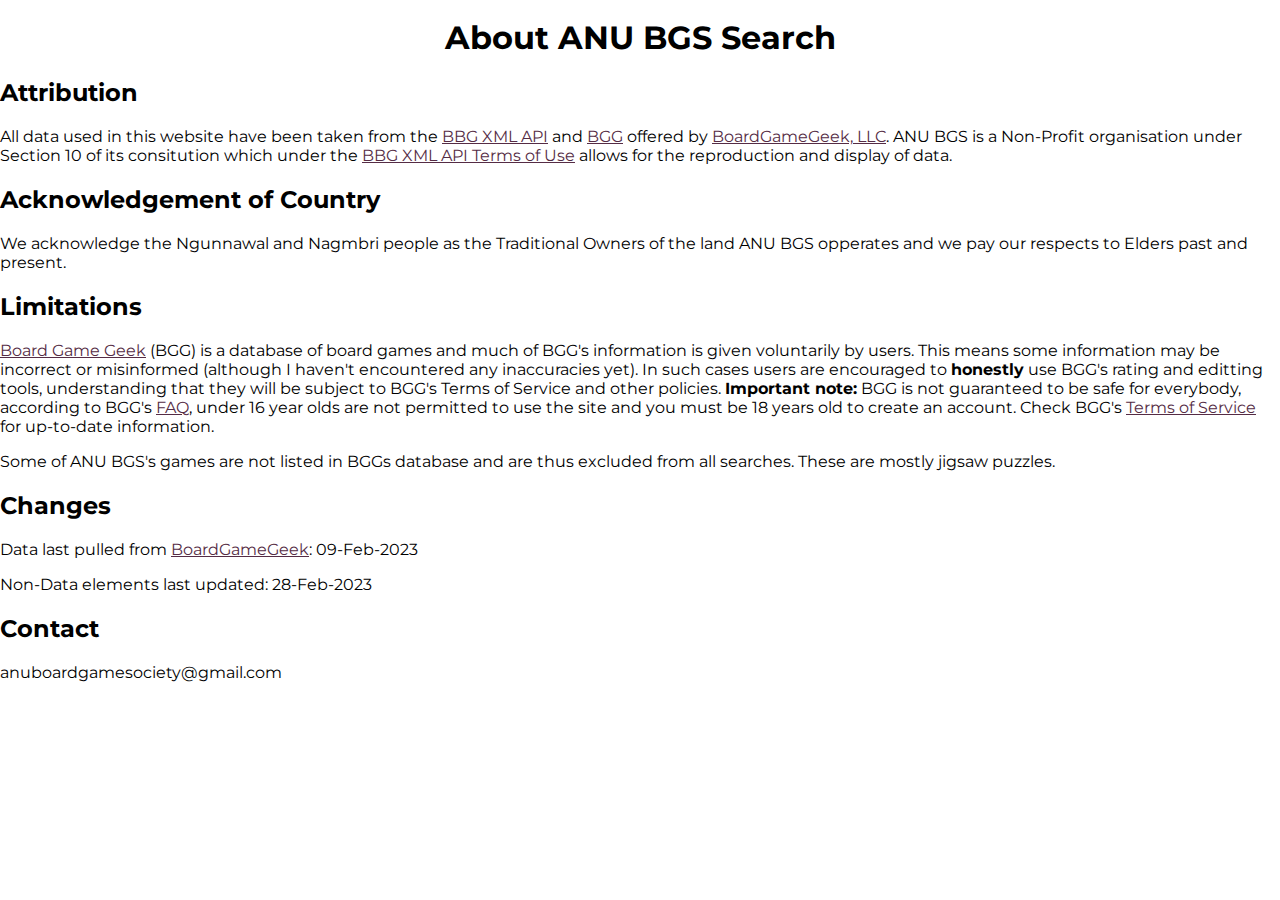
<file: About.html>
<!DOCTYPE html>
<head>
    <title>ANU BGS Search About</title>
    <link rel="icon" type="image/x-icon" href="Icon.svg">
    <link rel="stylesheet" href="styles.css">
    <link rel="preconnect" href="https://fonts.googleapis.com">
    <link rel="preconnect" href="https://fonts.gstatic.com" crossorigin>
    <link href="https://fonts.googleapis.com/css2?family=Montserrat:wght@500&display=swap" rel="stylesheet">
    <meta name="viewport" content="width=divice-width, initial-scale=1.0">
</head>
<body>
    <h1>About ANU BGS Search</h1>
    <h2 style="text-align: left;">Attribution</h2>
    <p>All data used in this website have been taken from the <a href = "https://boardgamegeek.com/wiki/page/BGG_XML_API2">BBG XML API</a> and <a href="https://boardgamegeek.com/">BGG</a> offered by <a href="https://boardgamegeek.com/">BoardGameGeek, LLC</a>. 
        ANU BGS is a Non-Profit organisation under Section 10 of its consitution which under the <a href = "https://boardgamegeek.com/wiki/page/XML_API_Terms_of_Use#">BBG XML API Terms of Use</a> allows for the reproduction and display of data.</p>
    <h2 style="text-align: left;">Acknowledgement of Country</h2>
    <p>
        We acknowledge the Ngunnawal and Nagmbri people as the Traditional Owners of the land ANU BGS opperates and we pay our respects to Elders past and present.
    </p>
    <h2 style="text-align: left">Limitations</h2>
    <p> <a href="https://boardgamegeek.com/">Board Game Geek</a> (BGG) is a database of board games and much of BGG's information is given voluntarily by users. This means some information may be incorrect or misinformed (although I haven't encountered any inaccuracies yet).
         In such cases users are encouraged to <b>honestly</b> use BGG's rating and editting tools, understanding that they will be subject to BGG's Terms of Service and other policies. <b> Important note:</b> BGG is not guaranteed to be safe for everybody, 
         according to BGG's <a href="https://boardgamegeek.com/wiki/page/BoardGameGeek_FAQ">FAQ</a>, under 16 year olds are not permitted to use the site and you must be 18 years old to create an account. Check BGG's <a href="https://boardgamegeek.com/terms">Terms of Service</a> 
         for up-to-date information.
    </p>
    <p>
        Some of ANU BGS's games are not listed in BGGs database and are thus excluded from all searches. These are mostly jigsaw puzzles.
    </p>
    <h2 style="text-align: left;">Changes</h2>
    <p>Data last pulled from <a href="https://boardgamegeek.com/">BoardGameGeek</a>: 09-Feb-2023</p>
    <p>Non-Data elements last updated: 28-Feb-2023</p>
    <h2 style="text-align: left;">Contact</h2>
    <p>anuboardgamesociety@gmail.com</p>
</body>
</file>
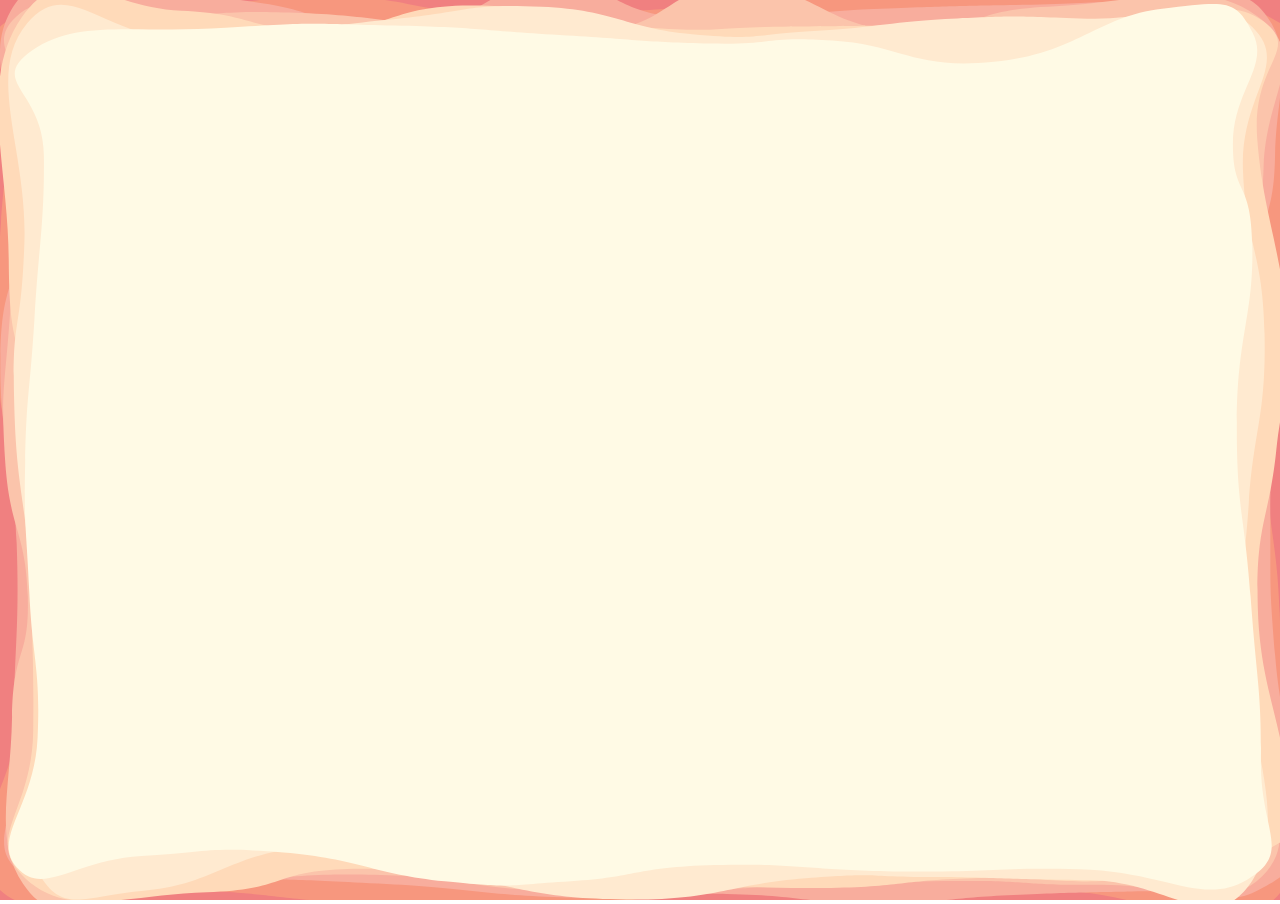
<file: Scrap/Background.html>
<!DOCTYPE html>
<html>
<body>
  <style type="text/css" media="screen">
    html,
    body {
      margin: 0;
      padding: 0;
      overflow: hidden;
      background-color: 'grey';
    }
  </style>
  <canvas id="myCanvas" width="200" height="100" style="background-color:srgb(240,240,240)"></canvas>
  <script>
    var canvas = document.getElementById("myCanvas");
    var ctx = canvas.getContext("2d");
    canvas.width = window.innerWidth;
    canvas.height = window.innerHeight;
    var h = window.innerHeight;
    var w = window.innerWidth;

    let scale = 5;
    const prox = 150;
    const proxsd = 20;
    const colours = ["#F08080","#F7977E","#F8AD9D","#FBC4AB","#FFDAB9","#FFEAD0","#FFFAE5"]
    drawBackground()
    function drawBackground(){
      for (var i = 0; i < colours.length; i ++){
        if (i == 0 ){
          ctx.fillStyle=colours[0]
          ctx.fillRect(0,0,w,h)
        }else {
          genBoarder(scale*i*1.5,scale*3,colours[i])
        }
      }
    }


    function Point(x,y){
      this.x = x;
      this.y = y;
      this.cp1x = null;
      this.cp1y = null;
      this.cp2x = null;
      this.cp2y = null;
    }
    function calculateCPs(p0,p1,p2){
      p1.cp1x = ((p0.x+p1.x)/2)+((p1.x)-((p0.x+2*p1.x+p2.x)/4))
      p1.cp1y = ((p0.y+p1.y)/2)+((p1.y)-((p0.y+2*p1.y+p2.y)/4))
      p1.cp2x = ((p2.x+p1.x)/2)+((p1.x)-((p0.x+2*p1.x+p2.x)/4))
      p1.cp2y = ((p2.y+p1.y)/2)+((p1.y)-((p0.y+2*p1.y+p2.y)/4))
    }

    window.addEventListener("resize", (e) => {
      canvas.width = window.innerWidth;
      canvas.height = window.innerHeight;
      h = window.innerHeight;
      w = window.innerWidth;
      scale = Math.min(w,h)/250;
      drawBackground()
    })
    
    function genBoarder(margin, msd, colour){
      result = []

      let j = Math.max(normal(4*scale,scale),margin)
      while (j + margin < w){
        result.push(j)
        result.push(normal(margin,msd))
        j += Math.max(normal(prox,proxsd),scale)
      }

      j = Math.max(normal(4*scale,scale),margin)
      while (j + margin < h){
        result.push(w-(normal(margin,msd)))
        result.push(j)
        j += Math.max(normal(prox,proxsd),scale)
      }

      j = Math.max(normal(4*scale,scale),margin)
      while (j + margin < w){
        result.push(w-j)
        result.push(h-(normal(margin,msd)))
        j += Math.max(normal(prox,proxsd),scale)
      }
      
      j = Math.max(normal(4*scale,scale),margin)
      while (j + margin < h){
        result.push(normal(margin,msd))
        result.push(h-j)
        j += Math.max(normal(prox,proxsd),scale)
      }
      /*ctx.fillStyle = "#00FF00"
      ctx.fillRect(result[0],result[1],5,5)
      console.log("0",result[0],result[1])*/

      for(var i = 0; i < result.length; i += 2){
        let x_1 = result[clamp(i-2, result.length)];
        let y_1 = result[clamp(i-1, result.length)];
        let x0  = result[clamp(i  , result.length)];
        let y0  = result[clamp(i+1, result.length)];
        if (x_1 == null || y_1 == null || x0 == null || y0 == null){
          continue;
        }else if (dist(x_1,y_1,x0,y0) < 20*scale){
          result[clamp(i-2, result.length)] = null;
          result[clamp(i-1, result.length)] = null;
        }
      }
      let tempResult = []
      for(var i = 0; i <result.length; i++){
        if (result[i] != null){
          tempResult.push(result[i])
        }
      }
      result= tempResult


      ctx.strokeStyle = "#212121"
      ctx.beginPath()
      ctx.moveTo(result[0],result[1])
      for(var i = 2; i <= result.length; i += 2){
        let x_2 = result[clamp(i-4, result.length)];
        let y_2 = result[clamp(i-3, result.length)];
        let x_1 = result[clamp(i-2, result.length)];
        let y_1 = result[clamp(i-1, result.length)];
        let x0  = result[clamp(i  , result.length)];
        let y0  = result[clamp(i+1, result.length)];
        let x1  = result[clamp(i+2, result.length)];
        let y1  = result[clamp(i+3, result.length)];

        let cp1x = ((x_1+x0)/2) + ((x_1)-((x_2+2*x_1+x0)/4)) 
        let cp1y = ((y_1+y0)/2) + ((y_1)-((y_2+2*y_1+y0)/4)) 
        let cp2x = ((x_1+x0)/2) + ((x0)-((x_1+2*x0+x1)/4)) 
        let cp2y = ((y_1+y0)/2) + ((y0)-((y_1+2*y0+y1)/4)) 
        ctx.bezierCurveTo(cp1x,cp1y,cp2x,cp2y,x0,y0)
        /*if (i == 2){
          ctx.bezierCurveTo(cp1x,cp1y,cp2x,cp2y,x0,y0)
          ctx.fillStyle="#FF0000"
          ctx.fillRect(cp1x,cp1y,5,5)
          ctx.fillStyle="#FFFF00"
          ctx.fillRect(cp2x,cp2y,5,5)
          console.log(x_1,y_1)
        }else {
          ctx.lineTo(x0,y0)
        }
        ctx.fillStyle = "#000000"
        if(i==2){
          ctx.fillStyle = "#0000FF"
        }
        ctx.fillRect(result[i],result[i+1],5,5)*/
        if (i == result.length){
          ctx.closePath()
          ctx.fillStyle = colour
          ctx.fill()
          ctx.lineWidth=3;
          //ctx.stroke()
        }
      }
    }
    /*ctx.closePath()
    ctx.stroke()*/

    function clamp(n, m){
      if ((n%m) < 0){
        return (n%m) + m;
      } else {
        return (n%m)
      }
    }

    function dist(x1,y1,x2,y2){
      return Math.sqrt(Math.pow(x1-x2,2)+Math.pow(y1-y2,2))
    }
    function normal(mean, sd){
      let stdNorm = Math.sqrt(-2*Math.log(Math.random()))*Math.cos(2*Math.PI*Math.random());
      return (mean + sd*stdNorm)
    }
  </script>
</body>

</html>
</file>
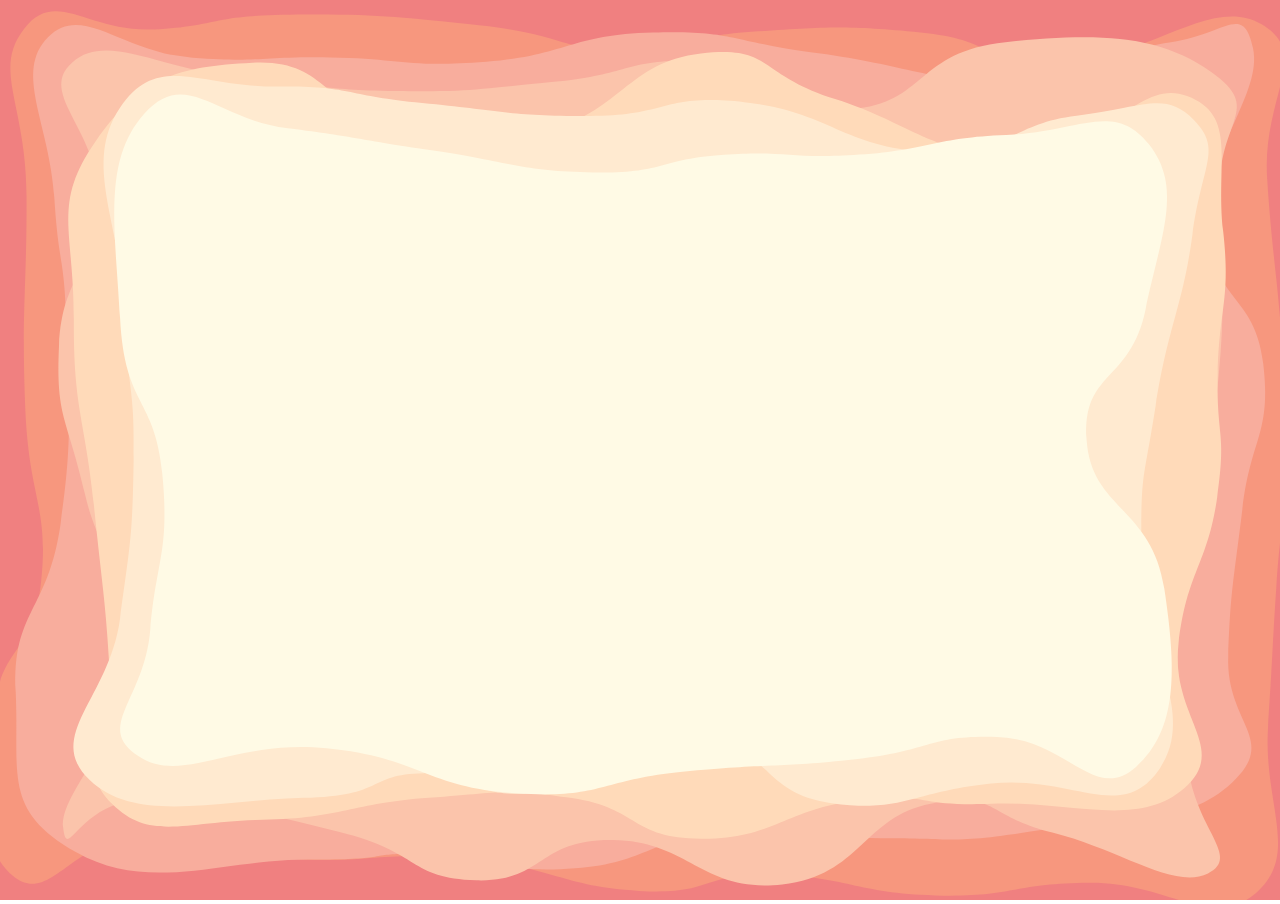
<file: Scrap/Background2.html>
<!DOCTYPE html>
<html>
<body>
  <style type="text/css" media="screen">
    html,
    body {
      margin: 0;
      padding: 0;
      overflow: hidden;
      background-color: 'grey';
    }
  </style>
  <canvas id="myCanvas" width="200" height="100" style="background-color:srgb(240,240,240)"></canvas>
  <script>
    var canvas = document.getElementById("myCanvas");
    var ctx = canvas.getContext("2d");
    canvas.width = window.innerWidth;
    canvas.height = window.innerHeight;
    var h = window.innerHeight;
    var w = window.innerWidth;

    let scale = Math.min(Math.min(w,h)/100,4);
    const prox = 150;
    const proxsd = 20;
    const colours = ["#F08080","#F7977E","#F8AD9D","#FBC4AB","#FFDAB9","#FFEAD0","#FFFAE5"]
    let rings = []

    for (var i = 1; i < colours.length; i ++){
      rings.push(genRing(scale*i*6,scale*6))
    }

    drawBackground()

    //drawRing(genRing(50,30),"rgba(0,0,0,0.25)")
    function drawBackground(){
      for (var i = 0; i < colours.length; i ++){
        if (i == 0 ){
          ctx.fillStyle=colours[0]
          ctx.fillRect(0,0,w,h)
        }else {
          drawRing(rings[i-1],colours[i])
        }
      }
    }


    function Point(x,y){
      this.x = x;
      this.y = y;
      this.cp1x = null;
      this.cp1y = null;
      this.cp2x = null;
      this.cp2y = null;
    }

    function scaleP(p,cx,cy){
      p.x = p.x*cx;
      p.y = p.y*cy;
      p.cp1x = p.cp1x*cx;
      p.cp1y = p.cp1y*cy;
      p.cp2x = p.cp2x*cx;
      p.cp2y = p.cp2y*cy;
    }
    function calculateCPs(p0,p1,p2){
      p1.cp1x = ((p0.x+p1.x)/2)+((p1.x)-((p0.x+2*p1.x+p2.x)/4))
      p1.cp1y = ((p0.y+p1.y)/2)+((p1.y)-((p0.y+2*p1.y+p2.y)/4))
      p1.cp2x = ((p2.x+p1.x)/2)+((p1.x)-((p0.x+2*p1.x+p2.x)/4))
      p1.cp2y = ((p2.y+p1.y)/2)+((p1.y)-((p0.y+2*p1.y+p2.y)/4))
    }

    function distance(p0,p1){
      return Math.sqrt(Math.pow(p0.x-p1.x,2)+Math.pow(p0.y-p1.y,2))
    }

    window.addEventListener("resize", (e) => {
      canvas.width = window.innerWidth;
      canvas.height = window.innerHeight;
      let cx = window.innerWidth/w
      let cy = window.innerHeight/h
      h = window.innerHeight;
      w = window.innerWidth;
      scale = Math.min(Math.min(w,h)/100,4);
      for (var i = 0; i <rings.length; i ++){
        for(var j = 0; j <rings[i].length; j ++){
          scaleP(rings[i][j],cx,cy)
        }
      }
      drawBackground()
    })
    
    function genRing(margin, msd){
      result = []

      let j = Math.max(normal(4*scale,scale),margin)
      while (j + margin < w){
        result.push(new Point(j,normal(margin,msd)))
        j += Math.max(normal(prox,proxsd),scale)
      }

      j = Math.max(normal(4*scale,scale),margin)
      while (j + margin < h){
        result.push(new Point(w-(normal(margin,msd)),j))
        j += Math.max(normal(prox,proxsd),scale)
      }

      j = Math.max(normal(4*scale,scale),margin)
      while (j + margin < w){
        result.push(new Point(w-j,h-(normal(margin,msd))))
        j += Math.max(normal(prox,proxsd),scale)
      }
      
      j = Math.max(normal(4*scale,scale),margin)
      while (j + margin < h){
        result.push(new Point(normal(margin,msd),h-j))
        j += Math.max(normal(prox,proxsd),scale)
      }

      for (var i = 0; i < result.length; i ++){
        if (result[clamp(i-1, result.length)] != null && result[clamp(i, result.length)] != null){
          if (distance(result[clamp(i-1, result.length)],result[clamp(i, result.length)]) < 20*scale){
            result[clamp(i-1, result.length)] = null;
          }
        }
      }

      let tempResult = []
      for(var i = 0; i <result.length; i++){
        if (result[i] != null){
          tempResult.push(result[i])
        }
      }
      result = tempResult
      return result;
    
    }

    function drawRing(ring,colour){
      ctx.fillStyle = "#000000"
      for(var i = 0; i <ring.length; i++){
        calculateCPs(ring[clamp(i-1,ring.length)],ring[clamp(i,ring.length)],ring[clamp(i+1,ring.length)])
        /*ctx.fillRect(ring[i].x,ring[i].y,5,5)
        ctx.beginPath()
        ctx.moveTo(ring[i].cp1x,ring[i].cp1y)
        ctx.lineTo(ring[i].cp2x,ring[i].cp2y)
        ctx.stroke()*/
      }

      ctx.strokeStyle = "#212121"
      ctx.beginPath()
      ctx.moveTo(ring[0].x,ring[0].y)
      for(var i = 0; i <= ring.length; i ++ ){
        let p0 = ring[clamp(i,ring.length)]
        let p1 = ring[clamp(i+1,ring.length)]
        ctx.bezierCurveTo(p0.cp2x,p0.cp2y,p1.cp1x,p1.cp1y,p1.x,p1.y)
        if (i == ring.length){
          ctx.closePath()
          ctx.fillStyle = colour
          ctx.fill()
        }
      }
    }

    function clamp(n, m){
      if ((n%m) < 0){
        return (n%m) + m;
      } else {
        return (n%m)
      }
    }
    function normal(mean, sd){
      let stdNorm = Math.sqrt(-2*Math.log(Math.random()))*Math.cos(2*Math.PI*Math.random());
      return (mean + sd*stdNorm)
    }
  </script>
</body>

</html>
</file>
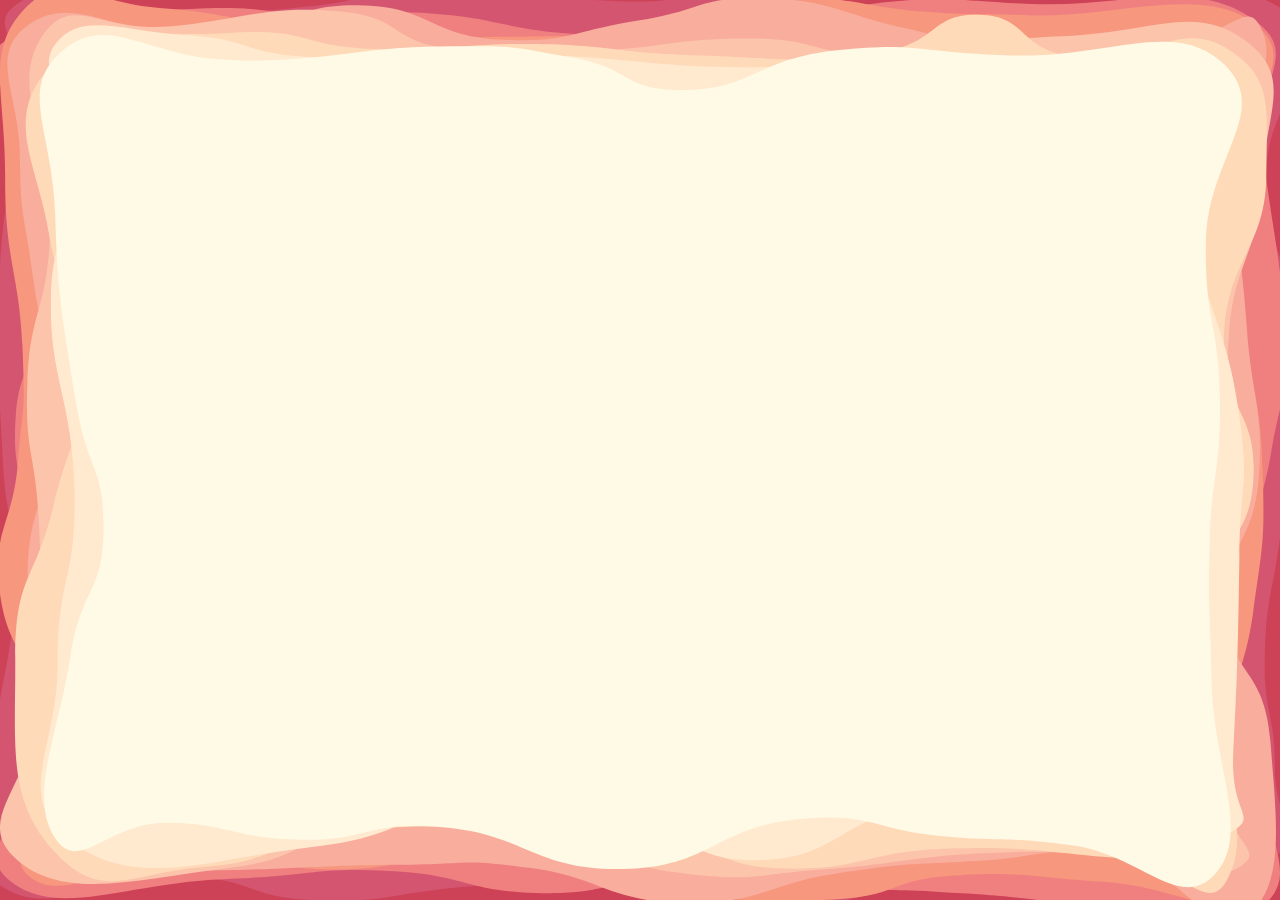
<file: Scrap/Background3.html>
<!DOCTYPE html>
<html>
<body>
  <style type="text/css" media="screen">
    html,
    body {
      margin: 0;
      padding: 0;
      overflow: hidden;
      background-color: 'grey';
    }
  </style>
  <canvas id="myCanvas" width="200" height="100" style="background-color:srgb(240,240,240)"></canvas>
  <script>
    var canvas = document.getElementById("myCanvas");
    var ctx = canvas.getContext("2d");
    canvas.width = window.innerWidth;
    canvas.height = window.innerHeight;
    var h = window.innerHeight;
    var w = window.innerWidth;

    let scale = Math.min(Math.min(w,h)/100,4);
    const prox = 150;
    const proxsd = 20;
    const maxSpeed = 0.1;
    const accelerationConstant = 0.0001;
    //const colours = ["#F08080","#F7977E","#F8AD9D","#FBC4AB","#FFDAB9","#FFEAD0","#FFFAE5"]
    let colours = [/*"#A4133C","#C9184A","#ff4D6D","#FF758F",*/"#CE4257","#D45570","#F08080","#F7977E","#F8AD9D","#FBC4AB","#FFDAB9","#FFEAD0","#FFFAE5"]
    //const colours = ["#03045E","#023E8A","#0077B6","#0096C7","#00B4D8","#48CAE4","#90E0EF","#ADE8F4","#CAF0F8"]
    let rings = []

    for (var i = 1; i < colours.length; i ++){
      rings.push(genRing(scale*i*2,scale*4))
    }

    drawBackground()

    //let af = window.requestAnimationFrame(update);
    function update(){
      ctx.clearRect(0,0,w,h)
      for (var i = 0; i < rings.length; i ++){
        for (var j = 0; j < rings[i].length; j ++){
          if (Math.sqrt(Math.pow(rings[i][j].x-rings[i][j].tx,2)+Math.pow(rings[i][j].y-rings[i][j].ty,2))<= 3){
            rings[i][j].tx = rings[i][j].homex + normal(0,4*scale)
            rings[i][j].ty = rings[i][j].homey + normal(0,4*scale)
          }else{
            rings[i][j].vx += (rings[i][j].tx-rings[i][j].x) * accelerationConstant
            rings[i][j].vy += (rings[i][j].ty-rings[i][j].y) * accelerationConstant
            let speed = Math.sqrt(Math.pow(rings[i][j].vx,2)+Math.pow(rings[i][j].vy,2))
            if (speed >= maxSpeed){
              rings[i][j].vx = (rings[i][j].vx/speed)*maxSpeed
              rings[i][j].vy = (rings[i][j].vy/speed)*maxSpeed
            }
            rings[i][j].x += rings[i][j].vx
            rings[i][j].y += rings[i][j].vy
          }
        }
      }
      drawBackground()
      window.requestAnimationFrame(update);
    }

    //drawRing(genRing(50,30),"rgba(0,0,0,0.25)")
    function drawBackground(){
      for (var i = 0; i < colours.length; i ++){
        if (i == 0 ){
          ctx.fillStyle=colours[0]
          ctx.fillRect(0,0,w,h)
        }else {
          drawRing(rings[i-1],colours[i])
        }
      }
    }


    function Point(x,y){
      this.x = x;
      this.y = y;
      this.homex = x;
      this.homey = y;
      this.cp1x = null;
      this.cp1y = null;
      this.cp2x = null;
      this.cp2y = null;
      this.vx = 0;
      this.vy = 0;
      this.tx = x+normal(0,4*scale)
      this.ty = y+normal(0,4*scale)
    }

    function scaleP(p,cx,cy){
      p.x = p.x*cx;
      p.y = p.y*cy;
      p.cp1x = p.cp1x*cx;
      p.cp1y = p.cp1y*cy;
      p.cp2x = p.cp2x*cx;
      p.cp2y = p.cp2y*cy;
      p.homex = p.homex*cx;
      p.homey = p.homey*cy;
      p.tx = p.tx*cx;
      p.ty = p.ty*cy;
      p.vx = p.vx*cx;
      p.vy = p.vy*cy;
    }
    function calculateCPs(p0,p1,p2){
      p1.cp1x = ((p0.x+p1.x)/2)+((p1.x)-((p0.x+2*p1.x+p2.x)/4))
      p1.cp1y = ((p0.y+p1.y)/2)+((p1.y)-((p0.y+2*p1.y+p2.y)/4))
      p1.cp2x = ((p2.x+p1.x)/2)+((p1.x)-((p0.x+2*p1.x+p2.x)/4))
      p1.cp2y = ((p2.y+p1.y)/2)+((p1.y)-((p0.y+2*p1.y+p2.y)/4))
    }

    function distance(p0,p1){
      return Math.sqrt(Math.pow(p0.x-p1.x,2)+Math.pow(p0.y-p1.y,2))
    }

    window.addEventListener("resize", (e) => {
      canvas.width = window.innerWidth;
      canvas.height = window.innerHeight;
      let cx = window.innerWidth/w
      let cy = window.innerHeight/h
      h = window.innerHeight;
      w = window.innerWidth;
      scale = Math.min(Math.min(w,h)/100,4);
      for (var i = 0; i <rings.length; i ++){
        for(var j = 0; j <rings[i].length; j ++){
          scaleP(rings[i][j],cx,cy)
        }
      }
      drawBackground()
    })
    
    function genRing(margin, msd){
      result = []

      let j = Math.max(normal(4*scale,scale),margin)
      while (j + margin < w){
        result.push(new Point(j,normal(margin,msd)))
        j += Math.max(normal(prox,proxsd),scale)
      }

      j = Math.max(normal(4*scale,scale),margin)
      while (j + margin < h){
        result.push(new Point(w-(normal(margin,msd)),j))
        j += Math.max(normal(prox,proxsd),scale)
      }

      j = Math.max(normal(4*scale,scale),margin)
      while (j + margin < w){
        result.push(new Point(w-j,h-(normal(margin,msd))))
        j += Math.max(normal(prox,proxsd),scale)
      }
      
      j = Math.max(normal(4*scale,scale),margin)
      while (j + margin < h){
        result.push(new Point(normal(margin,msd),h-j))
        j += Math.max(normal(prox,proxsd),scale)
      }

      for (var i = 0; i < result.length; i ++){
        if (result[clamp(i-1, result.length)] != null && result[clamp(i, result.length)] != null){
          if (distance(result[clamp(i-1, result.length)],result[clamp(i, result.length)]) < 20*scale){
            result[clamp(i-1, result.length)] = null;
          }
        }
      }

      let tempResult = []
      for(var i = 0; i <result.length; i++){
        if (result[i] != null){
          tempResult.push(result[i])
        }
      }
      result = tempResult
      return result;
    
    }

    function drawRing(ring,colour){
      ctx.fillStyle = "#000000"
      for(var i = 0; i <ring.length; i++){
        calculateCPs(ring[clamp(i-1,ring.length)],ring[clamp(i,ring.length)],ring[clamp(i+1,ring.length)])
        /*ctx.fillRect(ring[i].x,ring[i].y,5,5)
        ctx.beginPath()
        ctx.moveTo(ring[i].cp1x,ring[i].cp1y)
        ctx.lineTo(ring[i].cp2x,ring[i].cp2y)
        ctx.stroke()*/
      }

      ctx.strokeStyle = "#212121"
      ctx.beginPath()
      ctx.moveTo(ring[0].x,ring[0].y)
      for(var i = 0; i <= ring.length; i ++ ){
        let p0 = ring[clamp(i,ring.length)]
        let p1 = ring[clamp(i+1,ring.length)]
        ctx.bezierCurveTo(p0.cp2x,p0.cp2y,p1.cp1x,p1.cp1y,p1.x,p1.y)
        if (i == ring.length){
          ctx.closePath()
          ctx.fillStyle = colour
          ctx.fill()
        }
      }
    }

    function clamp(n, m){
      if ((n%m) < 0){
        return (n%m) + m;
      } else {
        return (n%m)
      }
    }
    function normal(mean, sd){
      let stdNorm = Math.sqrt(-2*Math.log(Math.random()))*Math.cos(2*Math.PI*Math.random());
      return (mean + sd*stdNorm)
    }
  </script>
</body>

</html>
</file>
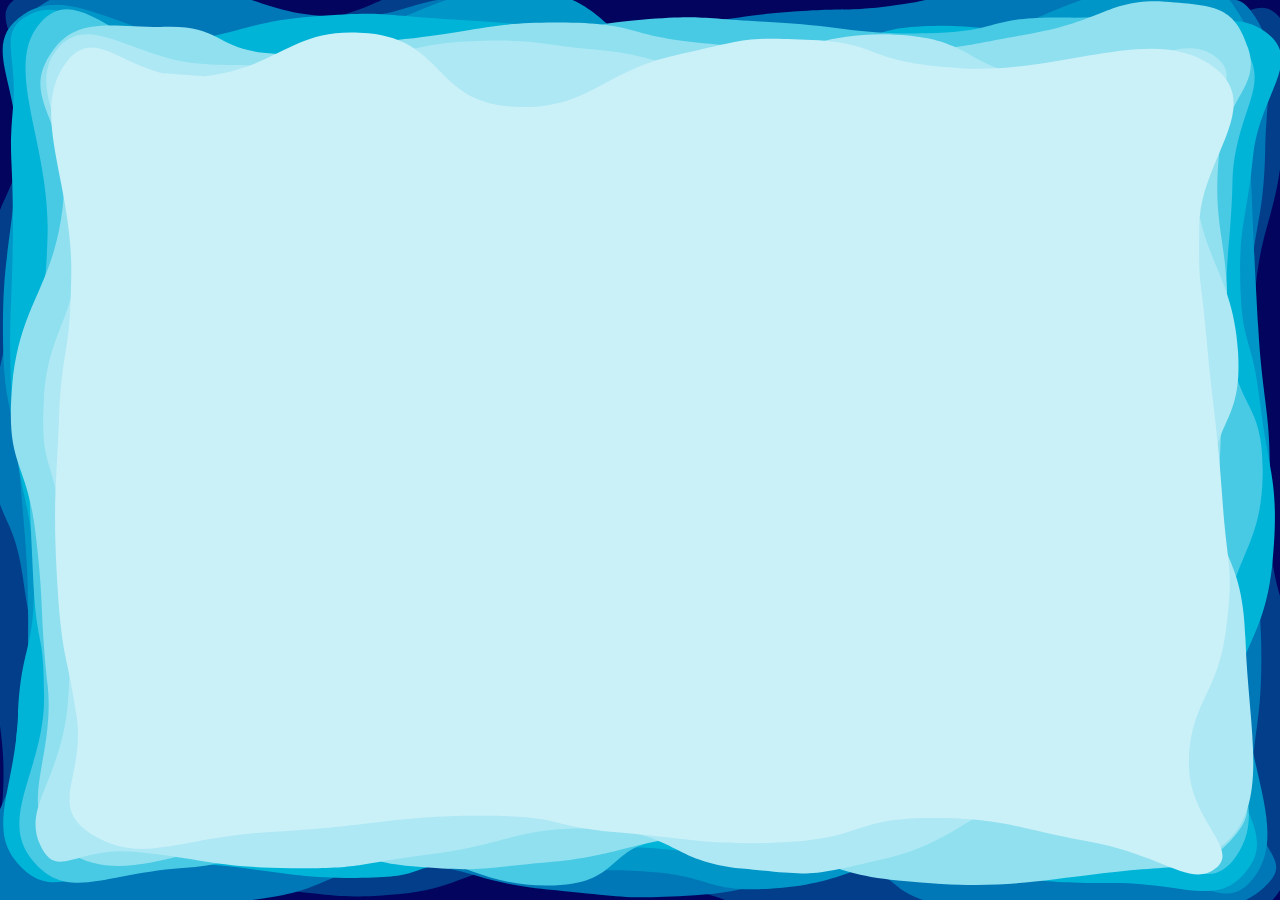
<file: Scrap/Background4.html>
<!DOCTYPE html>
<html>
<body>
  <style type="text/css" media="screen">
    html,
    body {
      margin: 0;
      padding: 0;
      overflow: hidden;
      background-color: 'grey';
    }
  </style>
  <canvas id="myCanvas" width="200" height="100" style="background-color:srgb(240,240,240); display: none;"></canvas>
  <svg id = "svgE" xmlns="http://www.w3.org/2000/svg" style="background-color: aqua;">

  </svg>
  <script>
    var canvas = document.getElementById("myCanvas");
    var svg = document.getElementById("svgE")
    var ctx = canvas.getContext("2d");
    canvas.width = window.innerWidth;
    canvas.height = window.innerHeight;
    var h = window.innerHeight;
    var w = window.innerWidth;
    svg.style.width = w +"px"
    svg.style.height = h +"px"

    const outline = false;
    const outlineColour = "black";
    const outlineWeight = 1;

    let scale = Math.min(Math.min(w,h)/100,4);
    const prox = 150;
    const proxsd = 20;
    const maxSpeed = 0.1;
    const accelerationConstant = 0.0001;
    //const colours = ["#F08080","#F7977E","#F8AD9D","#FBC4AB","#FFDAB9","#FFEAD0","#FFFAE5"]
    let colours = [/*"#A4133C","#C9184A","#ff4D6D","#FF758F",*/"#CE4257","#D45570","#F08080","#F7977E","#F8AD9D","#FBC4AB","#FFDAB9","#FFEAD0","#FFFAE5"]
    //const colours = ["#03045E","#023E8A","#0077B6","#0096C7","#00B4D8","#48CAE4","#90E0EF","#ADE8F4","#CAF0F8"]
    colours = ["#03045E","#023E8A","#0077B6","#0096C7","#00B4D8","#48CAE4","#90E0EF","#ADE8F4","#CAF0F8"]
    let rings = []

    for (var i = 1; i < colours.length; i ++){
      rings.push(genRing(scale*i*2,scale*4))
    }

    function drawSVGBackground(){
      for (var i = 0; i < colours.length; i ++){
        if (i == 0 ){
          svg.style.backgroundColor = colours[i];
        }else {
          drawSVGRing(rings[i-1],colours[i])
        }
      }
    }
    // 1280x832
    drawSVGBackground();
    //drawBackground()

    //let af = window.requestAnimationFrame(update);
    function update(){
      ctx.clearRect(0,0,w,h)
      for (var i = 0; i < rings.length; i ++){
        for (var j = 0; j < rings[i].length; j ++){
          if (Math.sqrt(Math.pow(rings[i][j].x-rings[i][j].tx,2)+Math.pow(rings[i][j].y-rings[i][j].ty,2))<= 3){
            rings[i][j].tx = rings[i][j].homex + normal(0,4*scale)
            rings[i][j].ty = rings[i][j].homey + normal(0,4*scale)
          }else{
            rings[i][j].vx += (rings[i][j].tx-rings[i][j].x) * accelerationConstant
            rings[i][j].vy += (rings[i][j].ty-rings[i][j].y) * accelerationConstant
            let speed = Math.sqrt(Math.pow(rings[i][j].vx,2)+Math.pow(rings[i][j].vy,2))
            if (speed >= maxSpeed){
              rings[i][j].vx = (rings[i][j].vx/speed)*maxSpeed
              rings[i][j].vy = (rings[i][j].vy/speed)*maxSpeed
            }
            rings[i][j].x += rings[i][j].vx
            rings[i][j].y += rings[i][j].vy
          }
        }
      }
      drawBackground()
      window.requestAnimationFrame(update);
    }

    //drawRing(genRing(50,30),"rgba(0,0,0,0.25)")
    function drawBackground(){
      for (var i = 0; i < colours.length; i ++){
        if (i == 0 ){
          ctx.fillStyle=colours[0]
          ctx.fillRect(0,0,w,h)
        }else {
          drawRing(rings[i-1],colours[i])
        }
      }
    }


    function Point(x,y){
      this.x = x;
      this.y = y;
      this.homex = x;
      this.homey = y;
      this.cp1x = null;
      this.cp1y = null;
      this.cp2x = null;
      this.cp2y = null;
      this.vx = 0;
      this.vy = 0;
      this.tx = x+normal(0,4*scale)
      this.ty = y+normal(0,4*scale)
    }

    function scaleP(p,cx,cy){
      p.x = p.x*cx;
      p.y = p.y*cy;
      p.cp1x = p.cp1x*cx;
      p.cp1y = p.cp1y*cy;
      p.cp2x = p.cp2x*cx;
      p.cp2y = p.cp2y*cy;
      p.homex = p.homex*cx;
      p.homey = p.homey*cy;
      p.tx = p.tx*cx;
      p.ty = p.ty*cy;
      p.vx = p.vx*cx;
      p.vy = p.vy*cy;
    }
    function calculateCPs(p0,p1,p2){
      p1.cp1x = ((p0.x+p1.x)/2)+((p1.x)-((p0.x+2*p1.x+p2.x)/4))
      p1.cp1y = ((p0.y+p1.y)/2)+((p1.y)-((p0.y+2*p1.y+p2.y)/4))
      p1.cp2x = ((p2.x+p1.x)/2)+((p1.x)-((p0.x+2*p1.x+p2.x)/4))
      p1.cp2y = ((p2.y+p1.y)/2)+((p1.y)-((p0.y+2*p1.y+p2.y)/4))
    }

    function distance(p0,p1){
      return Math.sqrt(Math.pow(p0.x-p1.x,2)+Math.pow(p0.y-p1.y,2))
    }

    window.addEventListener("resize", (e) => {
      canvas.width = window.innerWidth;
      canvas.height = window.innerHeight;
      let cx = window.innerWidth/w
      let cy = window.innerHeight/h
      h = window.innerHeight;
      w = window.innerWidth;
      scale = Math.min(Math.min(w,h)/100,4);
      for (var i = 0; i <rings.length; i ++){
        for(var j = 0; j <rings[i].length; j ++){
          scaleP(rings[i][j],cx,cy)
        }
      }
      drawBackground()
    })
    
    function genRing(margin, msd){
      result = []

      let j = Math.max(normal(4*scale,scale),margin)
      while (j + margin < w){
        result.push(new Point(j,normal(margin,msd)))
        j += Math.max(normal(prox,proxsd),scale)
      }

      j = Math.max(normal(4*scale,scale),margin)
      while (j + margin < h){
        result.push(new Point(w-(normal(margin,msd)),j))
        j += Math.max(normal(prox,proxsd),scale)
      }

      j = Math.max(normal(4*scale,scale),margin)
      while (j + margin < w){
        result.push(new Point(w-j,h-(normal(margin,msd))))
        j += Math.max(normal(prox,proxsd),scale)
      }
      
      j = Math.max(normal(4*scale,scale),margin)
      while (j + margin < h){
        result.push(new Point(normal(margin,msd),h-j))
        j += Math.max(normal(prox,proxsd),scale)
      }

      for (var i = 0; i < result.length; i ++){
        if (result[clamp(i-1, result.length)] != null && result[clamp(i, result.length)] != null){
          if (distance(result[clamp(i-1, result.length)],result[clamp(i, result.length)]) < 20*scale){
            result[clamp(i-1, result.length)] = null;
          }
        }
      }

      let tempResult = []
      for(var i = 0; i <result.length; i++){
        if (result[i] != null){
          tempResult.push(result[i])
        }
      }
      result = tempResult
      return result;
    
    }

    function drawSVGRing(ring,colour){
      for(var i = 0; i <ring.length; i++){
        calculateCPs(ring[clamp(i-1,ring.length)],ring[clamp(i,ring.length)],ring[clamp(i+1,ring.length)])
      }
      var results = "<path d=\"M"+ring[0].x+" " + ring[0].y;
      for(var i = 0; i <= ring.length; i ++ ){
        let p0 = ring[clamp(i,ring.length)]
        let p1 = ring[clamp(i+1,ring.length)]
        results += " C " + p0.cp2x + " " + p0.cp2y + ", " + p1.cp1x + " " + p1.cp1y +", " + p1.x + " " + p1.y;
        /*ctx.bezierCurveTo(p0.cp2x,p0.cp2y,p1.cp1x,p1.cp1y,p1.x,p1.y)
        if (i == ring.length){
          ctx.closePath()
          ctx.fillStyle = colour
          ctx.fill()
        }*/
      }
      //results += "\" stroke=\"green\" stroke-width=\"1\" fill =\"none\" />";
      if (outline){
        results += "\" stroke=\""+outlineColour+"\" stroke-width=\""+outlineWeight+"\" fill =\""+colour+"\" />";
      } else {
        results += "\" stroke=\"none\" fill =\""+colour+"\" />";
      }
      
      //results = "<circle cx=\"50\" cy=\"50\" r=\"40\" />";
      console.log(results)
      svg.innerHTML = svg.innerHTML + results;
    }

    function drawRing(ring,colour){
      ctx.fillStyle = "#000000"
      for(var i = 0; i <ring.length; i++){
        calculateCPs(ring[clamp(i-1,ring.length)],ring[clamp(i,ring.length)],ring[clamp(i+1,ring.length)])
        /*ctx.fillRect(ring[i].x,ring[i].y,5,5)
        ctx.beginPath()
        ctx.moveTo(ring[i].cp1x,ring[i].cp1y)
        ctx.lineTo(ring[i].cp2x,ring[i].cp2y)
        ctx.stroke()*/
      }

      ctx.strokeStyle = "#212121"
      ctx.beginPath()
      ctx.moveTo(ring[0].x,ring[0].y)
      for(var i = 0; i <= ring.length; i ++ ){
        let p0 = ring[clamp(i,ring.length)]
        let p1 = ring[clamp(i+1,ring.length)]
        ctx.bezierCurveTo(p0.cp2x,p0.cp2y,p1.cp1x,p1.cp1y,p1.x,p1.y)
        if (i == ring.length){
          ctx.closePath()
          ctx.fillStyle = colour
          ctx.fill()
        }
      }
    }

    function clamp(n, m){
      if ((n%m) < 0){
        return (n%m) + m;
      } else {
        return (n%m)
      }
    }
    function normal(mean, sd){
      let stdNorm = Math.sqrt(-2*Math.log(Math.random()))*Math.cos(2*Math.PI*Math.random());
      return (mean + sd*stdNorm)
    }
  </script>
</body>

</html>
</file>
<file: styles.css>
:root {
    --hoverC: rgb(250,230,230);
    --focusC: rgb(255, 207, 207);
    --darkC: rgb(58, 58, 58);
    --darkHover: rgb(70, 70, 70);
    --darkFocus: rgb(85, 44, 69);
    --background: rgb(255,245,245);
    --backgroundAlt: rgb(245,220,220);
    --borderC: rgb(0,0,0);
}
html {
    margin: 0;
    padding: 0;
}
body {
    margin: 0;
    padding: 0;
}

canvas {
    position: fixed;
    z-index: -100;
}

h1 {
    text-align: center;
    margin-top: 0;
    padding-top: 2vh;
}

* {
    box-sizing: border-box;
    font-family: Montserrat;
}

#sortBy {
    display: inline-block;
}

#resultsWrap{
    display: block;
    margin-top: 15px;
    margin-bottom: 15px;
    margin-left: auto;
    margin-right: auto;
    max-height: 90vh;
    max-width: 90vw;
    width: fit-content;
    overflow: scroll;
    scrollbar-width: none;
    -ms-overflow-style: none;
    border: 2px solid var(--borderC);
}

#resultsWrap::-webkit-scrollbar{
    display: none;
}

#BGname {
    display: block;
    margin: auto;
    width: 55vw;
    border: 2px solid var(--borderC);
    padding-top: 12px;
    padding-bottom: 12px;
    padding-left: 6px;
    border-radius: 4px;
    font-size: larger;
    outline: none;
    min-width: 200px;
    opacity: 0.9;
    background-color: var(--background);
}

#BGname:focus{
    margin-bottom: 0px;
    margin-top: 0px;
    background-color: var(--focusC);
    border: 2px solid var(--borderC);
}

.searchBar.searchBar:hover {
    margin-bottom: 0px;
    margin-top: 0px;
    background-color: var(--hoverC);
    border: 2px solid var(--borderC);
}

#BGnameDiv{
    min-height: 10%;
}

button {
    opacity: 0.9;
    display: block;
    background-color: var(--background);
    margin-top: 12px;
    margin-left: auto;
    margin-right: auto;
    border: 2px solid var(--borderC);
    border-radius: 4px;
    padding: 12px;
    outline: none;
    transition-property: background-color,border-color,transform;
    transition-duration: 0.2s;
}

button:hover {
    transform: scale(1.025,1.025);
    background-color: var(--hoverC);
    border-color: black;
}

button:focus{
    transform: scale(1.025,1.025);
    background-color: var(--focusC);
    border-color: black;
}

#Search{
    width: 50%;
    font-size: large;
    min-width: 200px;
    max-width: 500px;
}

#reset {
    width: 25%;
    min-width: 150px;
    font-size: 1.2rem;
}

.experiment{
    border: 2px solid var(--borderC);
    background-color: var(--background);
    border-radius: 4px;
    width: 90%;
    margin-top: 5px;
    margin-left: auto;
    margin-right: auto;
    height: fit-content;
    transition: all 0.25s;
    opacity: 0.9;
    outline: none;
}

.experiment.open {
    background-color: var(--darkC);
    color: white;
}

.experiment:hover{
    background-color: var(--hoverC);
}

.experiment.open:hover{
    background-color: var(--darkHover);
}

.experiment:focus{
    background-color: var(--focusC);
}

.experiment.open:focus{
    background-color: var(--darkFocus);
}

.eLabel{
    text-align: center;
    margin-top: 3px;
    margin-bottom: 0px;
    font-size: 1.1rem;
    transition: font-size 0.25s;
}

.chevron{
    transform: rotate(-45deg);
    transform-origin: 50% 50%;
    display: block;
    margin-left: auto;
    margin-right: auto;
    transition: all 0.25s;
    margin-bottom: 12px;
    filter: brightness(0) saturate(100%);
}

.experiment:hover .chevron{
    transform: scale(1.25,1.25) rotate(-45deg);
    transform-origin: 50% 50%;
}
.experiment:focus .chevron{
    transform: scale(1.25,1.25) rotate(-45deg);
    transform-origin: 50% 50%;
}

.experiment.open  .chevron{
    transform: translate(0px,5px) rotate(135deg);
    filter: brightness(255) saturate(100%);
}

.experiment.open:hover  .chevron{
    transform: scale(1.25,1.25) translate(0px,5px) rotate(135deg);
}

.insides {
    max-height: 0;
    overflow: hidden;
    height: 100%;
    text-align: center;
}

.insides.trans {
    transition: all .5s;
}

.fGrid{
    margin-top: 15px;
    margin-bottom: 15px;
    display: inline-grid;
    margin-left: auto;
    margin-right: auto;
    grid-template-columns: 1fr 1fr;
    border: 2px soild var(--borderC);
    width: 90%;
    max-width: 750px;
    row-gap: 10px;
    align-items: center;
}

.fGrid label{
    text-align: right;
}

.fGrid div{
    text-align: left;
}

input[type="range"]{
    vertical-align: middle;
}

input {
    min-width: none;
    max-width: 30vw;
}

select {
    min-width: none;
    max-width: 30vw;
    height: 4vh;
}

.allOfAbove {
    display: inline-block;
    border-top: 2px solid var(--borderC);
    padding: 5px;
    min-width: 35vw;
}

.nodeItem {
    cursor: pointer;
    user-select: none;
}

li {
    padding-top: 2.5px;
    padding-bottom: 2.5px ;
}

label{
    padding-right: 7.5px;
}

label.disabled {
    color: gray;
}

div.rangeClass{
    display: flex;
    flex-flow: row;
    align-items: center;
    padding: 0;
    margin: 0;
}

ul{
    list-style-type: none;
}

.nested {
    display: none;
}

.active {
    display:block;
}

.helpbox {
    cursor: default;
    position: relative;
    display: inline-block;
    border-bottom: 1px dotted var(--borderC);
}

.helpbox .helpboxtext{
    cursor: default;
    visibility: visible;
    width: 250px;
    background-color: rgb(78, 78, 78);
    color: rgb(255, 255, 255);
    text-align: center;
    padding: 5px;
    border-radius: 5px;
    display: inline-block;
    position: fixed;
    z-index: 10;
    left: 250px;
    opacity: 0;
    transition: opacity 0.4s;
}

table {
    opacity: 1;
    margin-left: auto;
    margin-right: auto;
    border-collapse: collapse;
    min-width: 50%
}


th {
    opacity: 1;
    background-color: var(--darkC);
    color: white;
    position: -webkit-sticky;
    position: sticky;
    outline: 2px solid var(--borderC);
    text-align: center;
    top: 0;
    padding:10px
}

td{
    border: 1px solid var(--borderC);
    text-align: center;
    padding: 7px
}

a {
    color: var(--darkFocus);
    /*filter: brightness(0.5);*/
}

a:visited{
    color:black;
    /*filter: none;*/
}

tbody {
    background-color: var(--background);
}

tbody:nth-child(odd) {
    background-color: var(--backgroundAlt);
}

.na {
    color:gray;
}

.helpbox .helpboxtext::after{
    cursor: default;
    content: "";
    position: absolute;
    top: 100%;
    left: 50%;
    margin-left: -5px;
    border-width: 5px;
    border-style: solid;
    border-color: rgb(78, 78, 78) transparent transparent transparent;
}

.helpboxtext.show{
    visibility: visible;
    opacity: 1;
}


.transHide {
    display: none;
}
</file>
